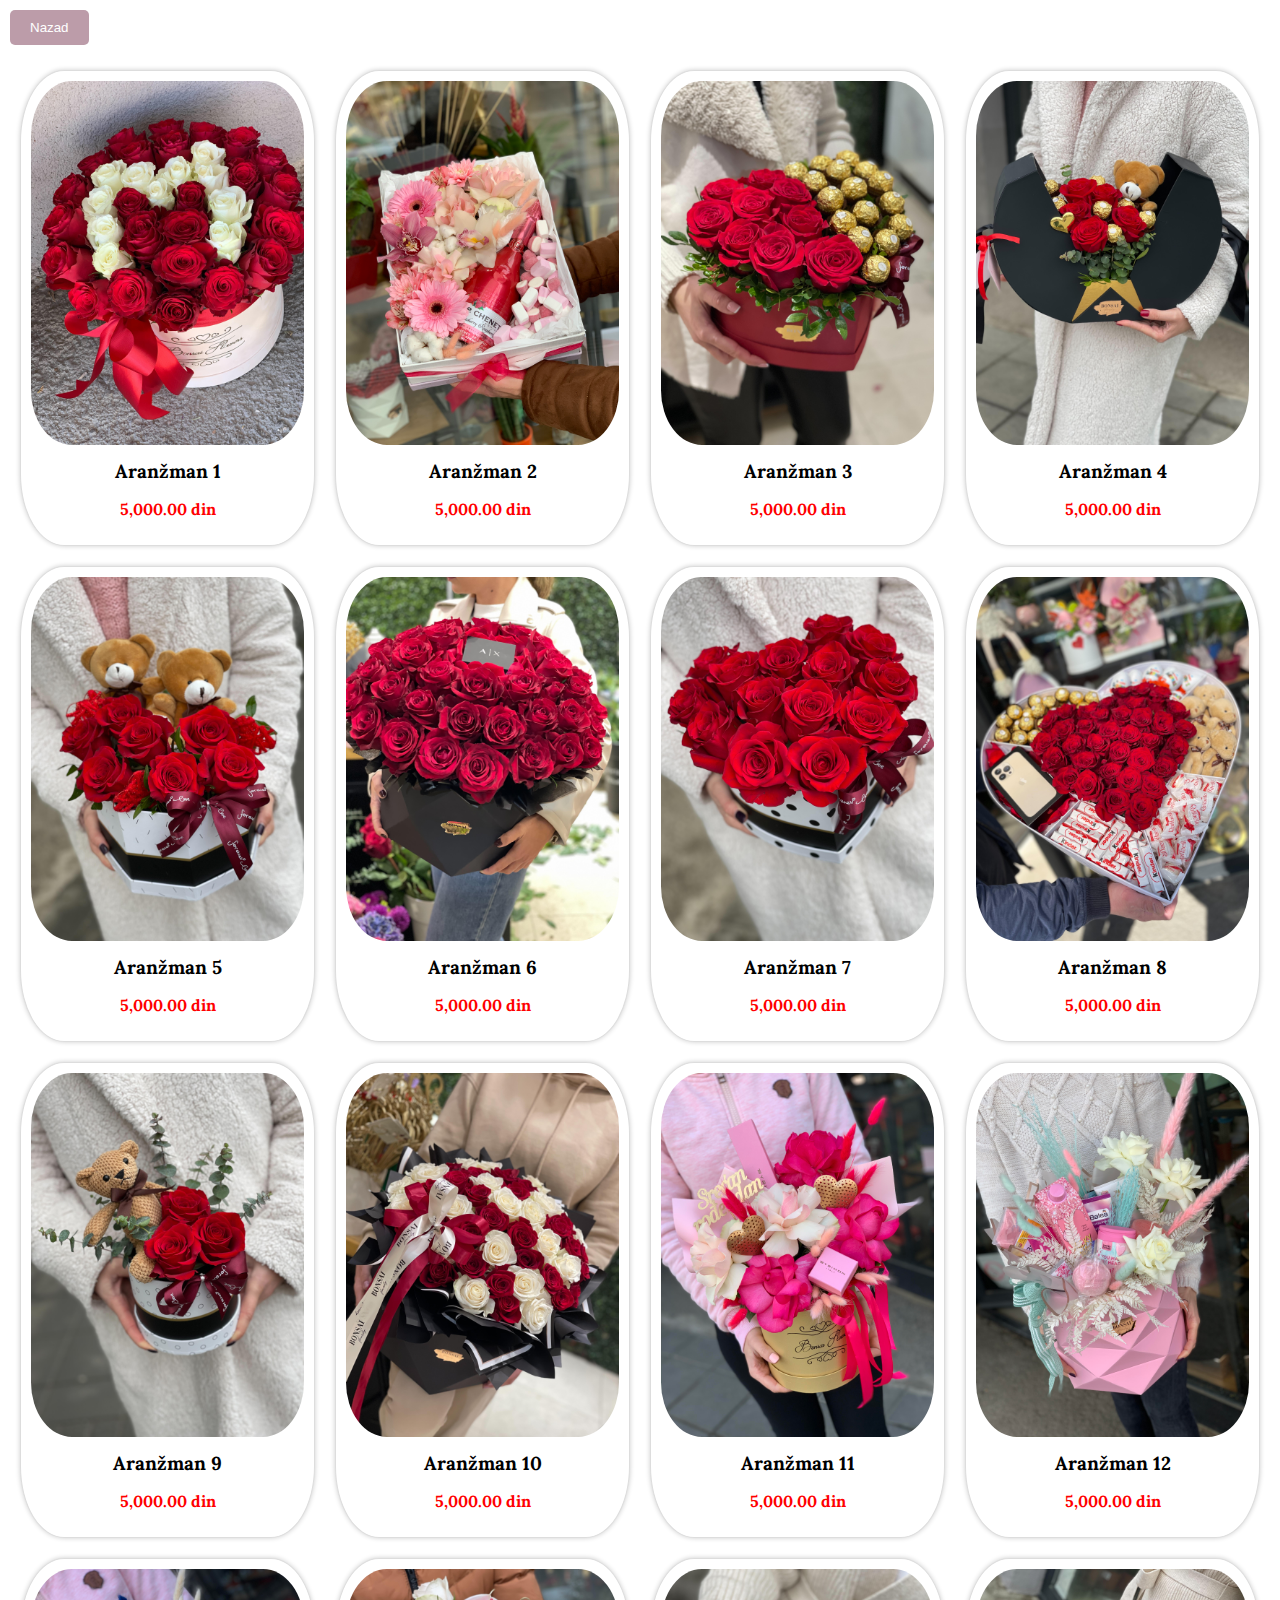
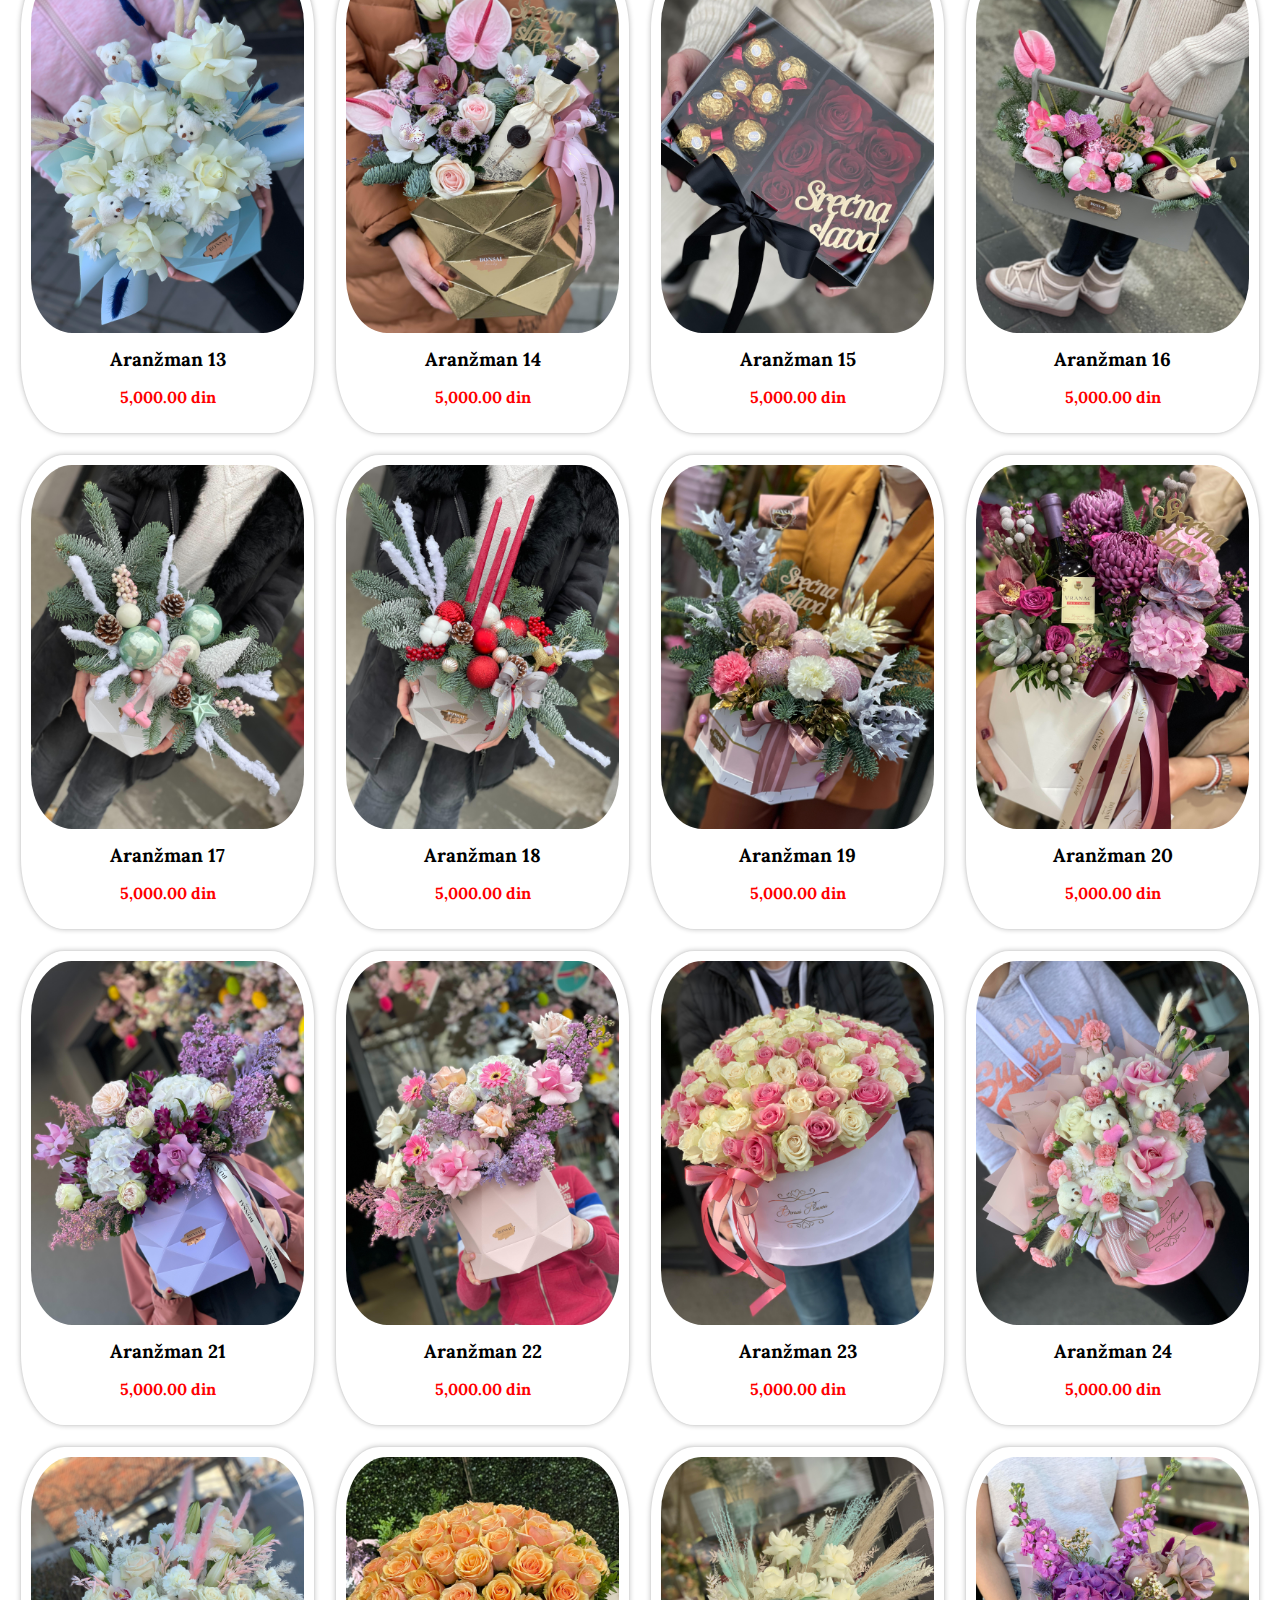
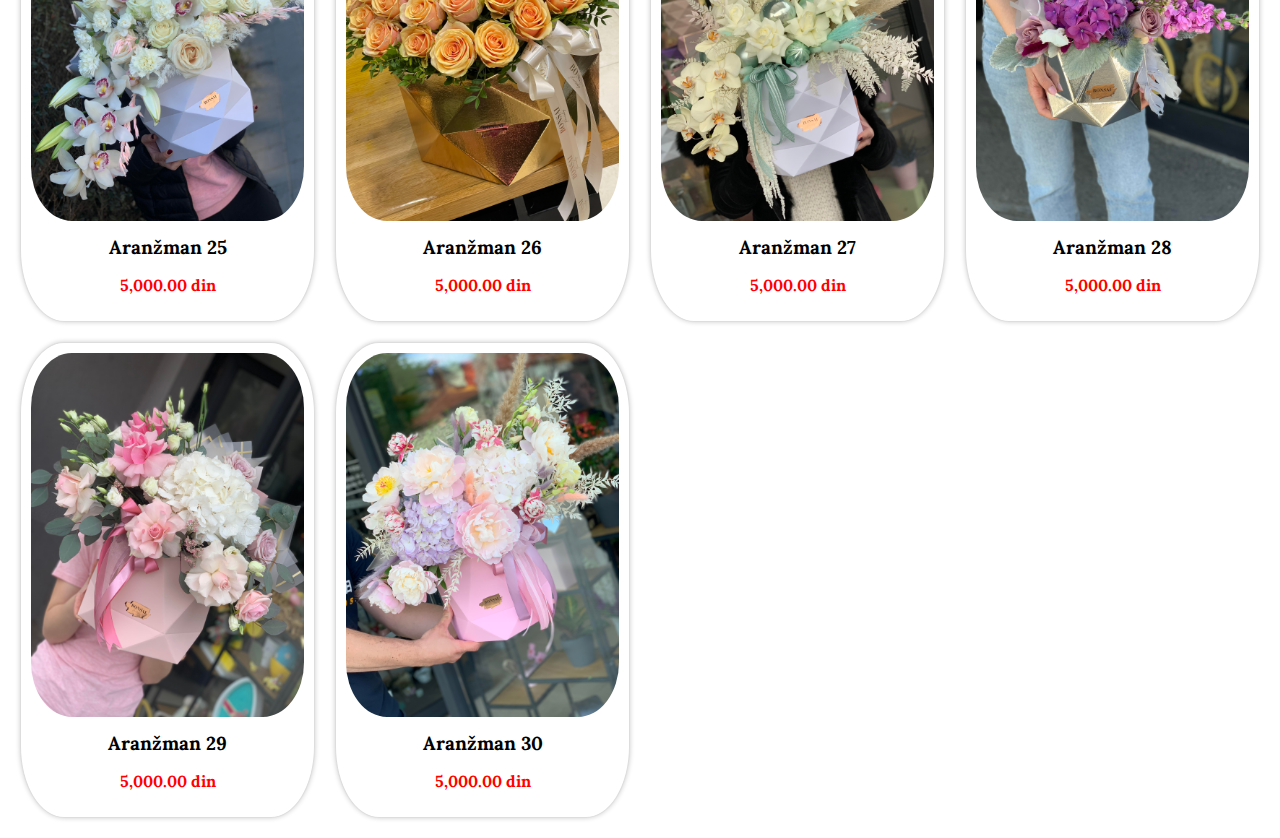
<file: Stranice/aranzmani.html>
<!DOCTYPE html>
<html lang="sr">

<head>
    <meta charset="utf-8" />
    <meta name="viewport" content="width=device-width, initial-scale=1.0">
    <link href="https://fonts.googleapis.com/css2?family=Lora:ital,wght@0,400;0,500;0,600;0,700;1,400;1,500;1,600&family=Roboto:ital,wght@0,300;0,500;0,700;0,900;1,100;1,300;1,400;1,500;1,700;1,900&display=swap" rel="stylesheet">
    <link rel="stylesheet" href="../css/style.css">
    <title>Bonsai</title>
    <link rel="icon" type="image/x-icon" href="../Slike/logo.png">
</head>

<body>
    <button onclick="history.back()" class="back-button">Nazad</button>
    <div class="product-gallery">
        <div class="product">
            <img src="../Slike/prilike/proizvod1.jpg" alt="Product 1">
            <h3>Aranžman 1</h3>
            <p>5,000.00 din</p>
        </div>
        <div class="product">
            <img src="../Slike/prilike/proizvod2.jpg" alt="Product 2">
            <h3>Aranžman 2</h3>
            <p>5,000.00 din</p>
        </div>
        <div class="product">
            <img src="../Slike/prilike/proizvod3.jpg" alt="Product 3">
            <h3>Aranžman 3</h3>
            <p>5,000.00 din</p>
        </div>
        <div class="product">
            <img src="../Slike/prilike/proizvod4.jpg" alt="Product 3">
            <h3>Aranžman 4</h3>
            <p>5,000.00 din</p>
        </div>
        <div class="product">
            <img src="../Slike/prilike/proizvod5.jpg" alt="Product 3">
            <h3>Aranžman 5</h3>
            <p>5,000.00 din</p>
        </div>
        <div class="product">
            <img src="../Slike/prilike/proizvod6.jpg" alt="Product 3">
            <h3>Aranžman 6</h3>
            <p>5,000.00 din</p>
        </div>
        <div class="product">
            <img src="../Slike/prilike/proizvod7.jpg" alt="Product 3">
            <h3>Aranžman 7</h3>
            <p>5,000.00 din</p>
        </div>
        <div class="product">
            <img src="../Slike/prilike/proizvod8.jpg" alt="Product 3">
            <h3>Aranžman 8</h3>
            <p>5,000.00 din</p>
        </div>
        <div class="product">
            <img src="../Slike/prilike/proizvod9.jpg" alt="Product 3">
            <h3>Aranžman 9</h3>
            <p>5,000.00 din</p>
        </div>
        <div class="product">
            <img src="../Slike/prilike/proizvod10.jpg" alt="Product 3">
            <h3>Aranžman 10</h3>
            <p>5,000.00 din</p>
        </div>
        <div class="product">
            <img src="../Slike/prilike/proizvod11.jpg" alt="Product 3">
            <h3>Aranžman 11</h3>
            <p>5,000.00 din</p>
        </div>
        <div class="product">
            <img src="../Slike/prilike/proizvod12.jpg" alt="Product 3">
            <h3>Aranžman 12</h3>
            <p>5,000.00 din</p>
        </div>
        <div class="product">
            <img src="../Slike/prilike/proizvod13.jpg" alt="Product 3">
            <h3>Aranžman 13</h3>
            <p>5,000.00 din</p>
        </div>
        <div class="product">
            <img src="../Slike/prilike/proizvod14.jpg" alt="Product 3">
            <h3>Aranžman 14</h3>
            <p>5,000.00 din</p>
        </div>
        <div class="product">
            <img src="../Slike/prilike/proizvod15.jpg" alt="Product 3">
            <h3>Aranžman 15</h3>
            <p>5,000.00 din</p>
        </div>
        <div class="product">
            <img src="../Slike/prilike/proizvod16.jpg" alt="Product 3">
            <h3>Aranžman 16</h3>
            <p>5,000.00 din</p>
        </div>
        <div class="product">
            <img src="../Slike/prilike/proizvod17.jpg" alt="Product 3">
            <h3>Aranžman 17</h3>
            <p>5,000.00 din</p>
        </div>
        <div class="product">
            <img src="../Slike/prilike/proizvod18.jpg" alt="Product 3">
            <h3>Aranžman 18</h3>
            <p>5,000.00 din</p>
        </div>
        <div class="product">
            <img src="../Slike/prilike/proizvod19.jpg" alt="Product 3">
            <h3>Aranžman 19</h3>
            <p>5,000.00 din</p>
        </div>
        <div class="product">
            <img src="../Slike/prilike/proizvod20.jpg" alt="Product 3">
            <h3>Aranžman 20</h3>
            <p>5,000.00 din</p>
        </div>
        <div class="product">
            <img src="../Slike/prilike/proizvod21.jpg" alt="Product 3">
            <h3>Aranžman 21</h3>
            <p>5,000.00 din</p>
        </div>
        <div class="product">
            <img src="../Slike/prilike/proizvod22.jpg" alt="Product 3">
            <h3>Aranžman 22</h3>
            <p>5,000.00 din</p>
        </div>
        <div class="product">
            <img src="../Slike/prilike/proizvod23.jpg" alt="Product 3">
            <h3>Aranžman 23</h3>
            <p>5,000.00 din</p>
        </div>
        <div class="product">
            <img src="../Slike/prilike/proizvod24.jpg" alt="Product 3">
            <h3>Aranžman 24</h3>
            <p>5,000.00 din</p>
        </div>
        <div class="product">
            <img src="../Slike/prilike/proizvod25.jpg" alt="Product 3">
            <h3>Aranžman 25</h3>
            <p>5,000.00 din</p>
        </div>
        <div class="product">
            <img src="../Slike/prilike/proizvod26.jpg" alt="Product 3">
            <h3>Aranžman 26</h3>
            <p>5,000.00 din</p>
        </div>
        <div class="product">
            <img src="../Slike/prilike/proizvod27.jpg" alt="Product 3">
            <h3>Aranžman 27</h3>
            <p>5,000.00 din</p>
        </div>
        <div class="product">
            <img src="../Slike/prilike/proizvod28.jpg" alt="Product 3">
            <h3>Aranžman 28</h3>
            <p>5,000.00 din</p>
        </div>
        <div class="product">
            <img src="../Slike/prilike/proizvod29.jpg" alt="Product 3">
            <h3>Aranžman 29</h3>
            <p>5,000.00 din</p>
        </div>
        <div class="product">
            <img src="../Slike/prilike/proizvod30.jpg" alt="Product 3">
            <h3>Aranžman 30</h3>
            <p>5,000.00 din</p>
        </div>
    </div>
    <script>
        window.onscroll = function() {
            var backButton = document.getElementById("backButton");
            if (document.body.scrollTop > 50 || document.documentElement.scrollTop > 50) {
                backButton.style.display = "none";
            } else {
                backButton.style.display = "block";
            }
        };
    </script>
</body>
</html>
</file>
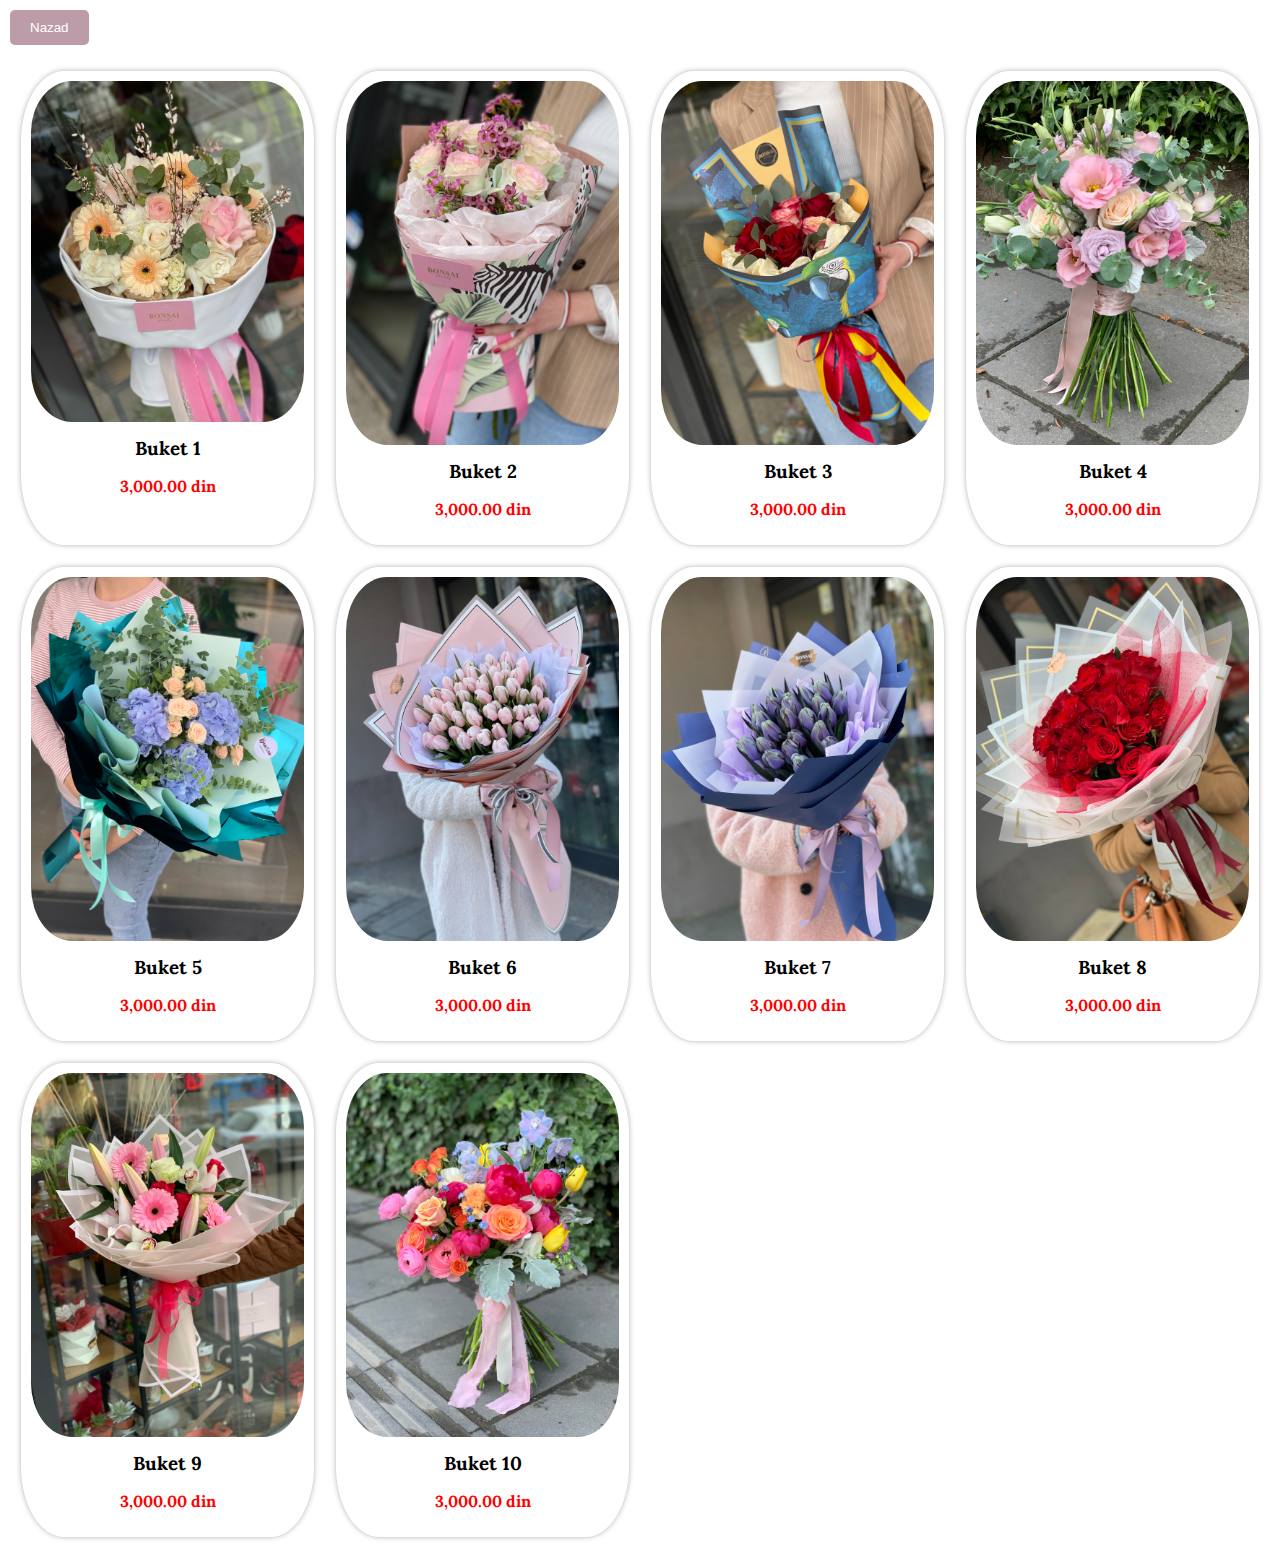
<file: Stranice/buketi.html>
<!DOCTYPE html>
<html lang="sr">

<head>
    <meta charset="utf-8" />
    <meta name="viewport" content="width=device-width, initial-scale=1.0">
    <link href="https://fonts.googleapis.com/css2?family=Lora:ital,wght@0,400;0,500;0,600;0,700;1,400;1,500;1,600&family=Roboto:ital,wght@0,300;0,500;0,700;0,900;1,100;1,300;1,400;1,500;1,700;1,900&display=swap" rel="stylesheet">
    <link rel="stylesheet" href="../css/style.css">
    <title>Bonsai</title>
    <link rel="icon" type="image/x-icon" href="../Slike/logo.png">
</head>

<body>
    <button id="backButton" onclick="history.back()" class="back-button">Nazad</button>
    <div class="product-gallery">
        <div class="product">
            <img src="../Slike/buketi/1.jpg" alt="Product 1">
            <h3>Buket 1</h3>
            <p>3,000.00 din</p>
        </div>
        <div class="product">
            <img src="../Slike/buketi/2.jpg" alt="Product 2">
            <h3>Buket 2</h3>
            <p>3,000.00 din</p>
        </div>
        <div class="product">
            <img src="../Slike/buketi/3.jpg" alt="Product 3">
            <h3>Buket 3</h3>
            <p>3,000.00 din</p>
        </div>
        <div class="product">
            <img src="../Slike/buketi/4.jpg" alt="Product 3">
            <h3>Buket 4</h3>
            <p>3,000.00 din</p>
        </div>
        <div class="product">
            <img src="../Slike/buketi/5.jpg" alt="Product 3">
            <h3>Buket 5</h3>
            <p>3,000.00 din</p>
        </div>
        <div class="product">
            <img src="../Slike/buketi/6.jpg" alt="Product 3">
            <h3>Buket 6</h3>
            <p>3,000.00 din</p>
        </div>
        <div class="product">
            <img src="../Slike/buketi/7.jpg" alt="Product 3">
            <h3>Buket 7</h3>
            <p>3,000.00 din</p>
        </div>
        <div class="product">
            <img src="../Slike/buketi/8.jpg" alt="Product 3">
            <h3>Buket 8</h3>
            <p>3,000.00 din</p>
        </div>
        <div class="product">
            <img src="../Slike/buketi/9.jpg" alt="Product 3">
            <h3>Buket 9</h3>
            <p>3,000.00 din</p>
        </div>
        <div class="product">
            <img src="../Slike/buketi/10.jpg" alt="Product 3">
            <h3>Buket 10</h3>
            <p>3,000.00 din</p>
        </div>
    </div>
    <script>
        window.onscroll = function() {
            var backButton = document.getElementById("backButton");
            if (window.scrollY > 100) { 
                backButton.style.display = "none";
            } else {
                backButton.style.display = "block";
            }
        };
    </script>
</body>
</html>
</file>
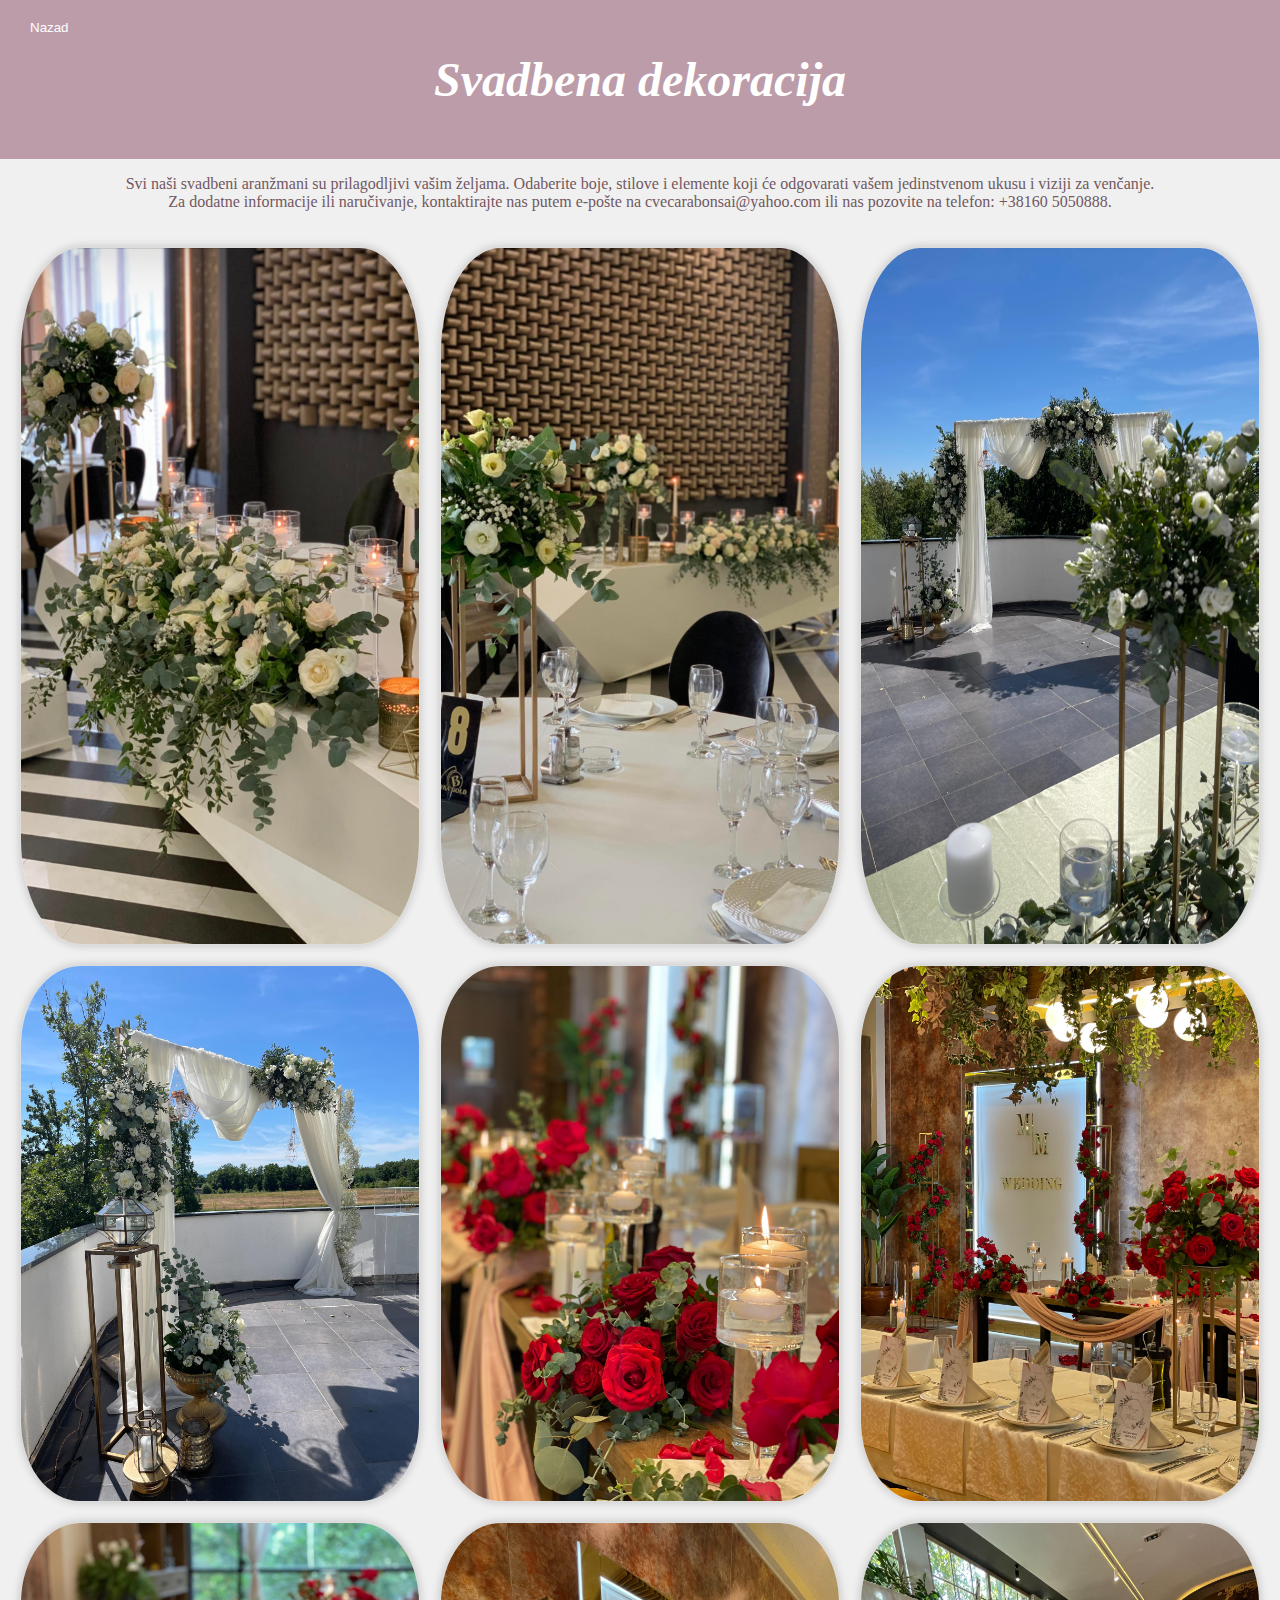
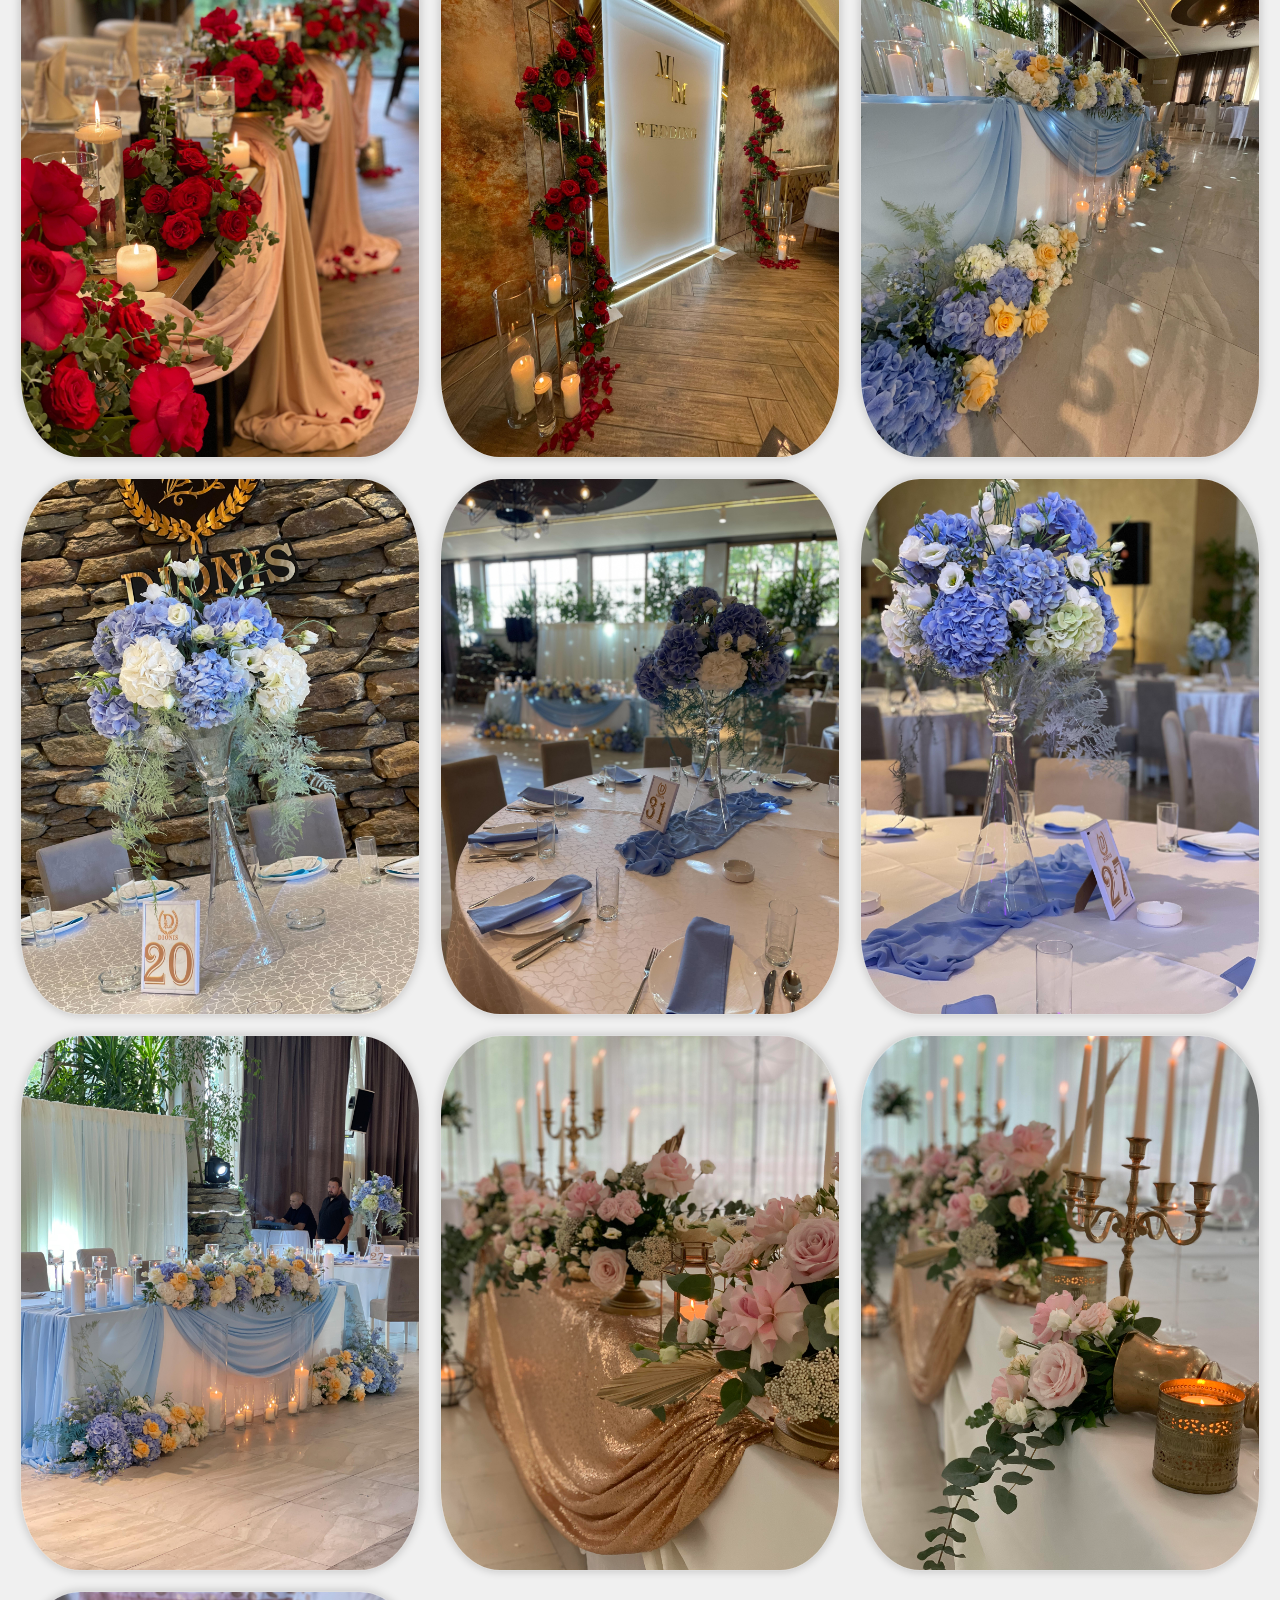
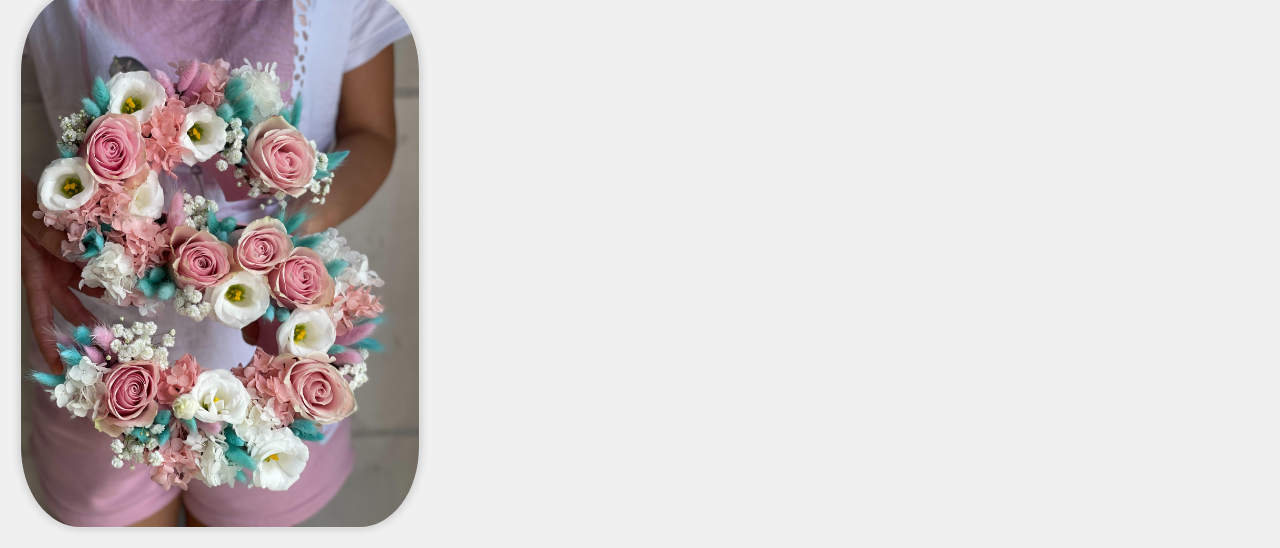
<file: Stranice/dekoracija.html>
<!DOCTYPE html>
<html lang="sr">

<head>
    <meta charset="utf-8" />
    <meta name="viewport" content="width=device-width, initial-scale=1.0">
    <link href="https://fonts.googleapis.com/css2?family=Lora:ital,wght@0,400;0,500;0,600;0,700;1,400;1,500;1,600&family=Roboto:ital,wght@0,300;0,500;0,700;0,900;1,100;1,300;1,400;1,500;1,700;1,900&display=swap" rel="stylesheet">
    <link rel="stylesheet" href="../css/dekoracija.css">
    <title>Bonsai</title>
    <link rel="icon" type="image/x-icon" href="../Slike/logo.png">
</head>
<body>
    <button id="backButton" onclick="history.back()" class="back-button">Nazad</button>
    <header>
        <h1>Svadbena dekoracija</h1>
    </header>
    <p>
        Svi naši svadbeni aranžmani su prilagodljivi vašim željama. Odaberite boje, stilove i elemente koji će odgovarati vašem jedinstvenom ukusu i viziji za venčanje.<br>
        Za dodatne informacije ili naručivanje, kontaktirajte nas putem e-pošte na cvecarabonsai@yahoo.com ili nas pozovite na telefon: +38160 5050888.
    </p>
    <div class="gallery">
        <div class="photo">
            <img src="../Slike/dekoracija/1.jpg" alt="Wedding Decoration 1">
        </div>
        <div class="photo">
            <img src="../Slike/dekoracija/2.jpg" alt="Wedding Decoration 2">
        </div>
        <div class="photo">
            <img src="../Slike/dekoracija/3.jpg" alt="Wedding Decoration 3">
        </div>
        <div class="photo">
            <img src="../Slike/dekoracija/4.jpg" alt="Wedding Decoration 3">
        </div>
        <div class="photo">
            <img src="../Slike/dekoracija/5.jpg" alt="Wedding Decoration 3">
        </div>
        <div class="photo">
            <img src="../Slike/dekoracija/6.jpg" alt="Wedding Decoration 3">
        </div>
        <div class="photo">
            <img src="../Slike/dekoracija/7.jpg" alt="Wedding Decoration 3">
        </div>
        <div class="photo">
            <img src="../Slike/dekoracija/8.jpg" alt="Wedding Decoration 3">
        </div>
        <div class="photo">
            <img src="../Slike/dekoracija/9.jpg" alt="Wedding Decoration 3">
        </div>
        <div class="photo">
            <img src="../Slike/dekoracija/10.jpg" alt="Wedding Decoration 3">
        </div>
        <div class="photo">
            <img src="../Slike/dekoracija/11.jpg" alt="Wedding Decoration 3">
        </div>
        <div class="photo">
            <img src="../Slike/dekoracija/12.jpg" alt="Wedding Decoration 3">
        </div>
        <div class="photo">
            <img src="../Slike/dekoracija/13.jpg" alt="Wedding Decoration 3">
        </div>
        <div class="photo">
            <img src="../Slike/dekoracija/14.jpg" alt="Wedding Decoration 3">
        </div>
        <div class="photo">
            <img src="../Slike/dekoracija/15.jpg" alt="Wedding Decoration 3">
        </div>
        <div class="photo">
            <img src="../Slike/dekoracija/16.jpg" alt="Wedding Decoration 3">
        </div>
    </div>
    <script>
        window.onscroll = function() {
            var backButton = document.getElementById("backButton");
            if (window.scrollY > 100) { 
                backButton.style.display = "none";
            } else {
                backButton.style.display = "block";
            }
        };
    </script>
</body>
</html>
</file>
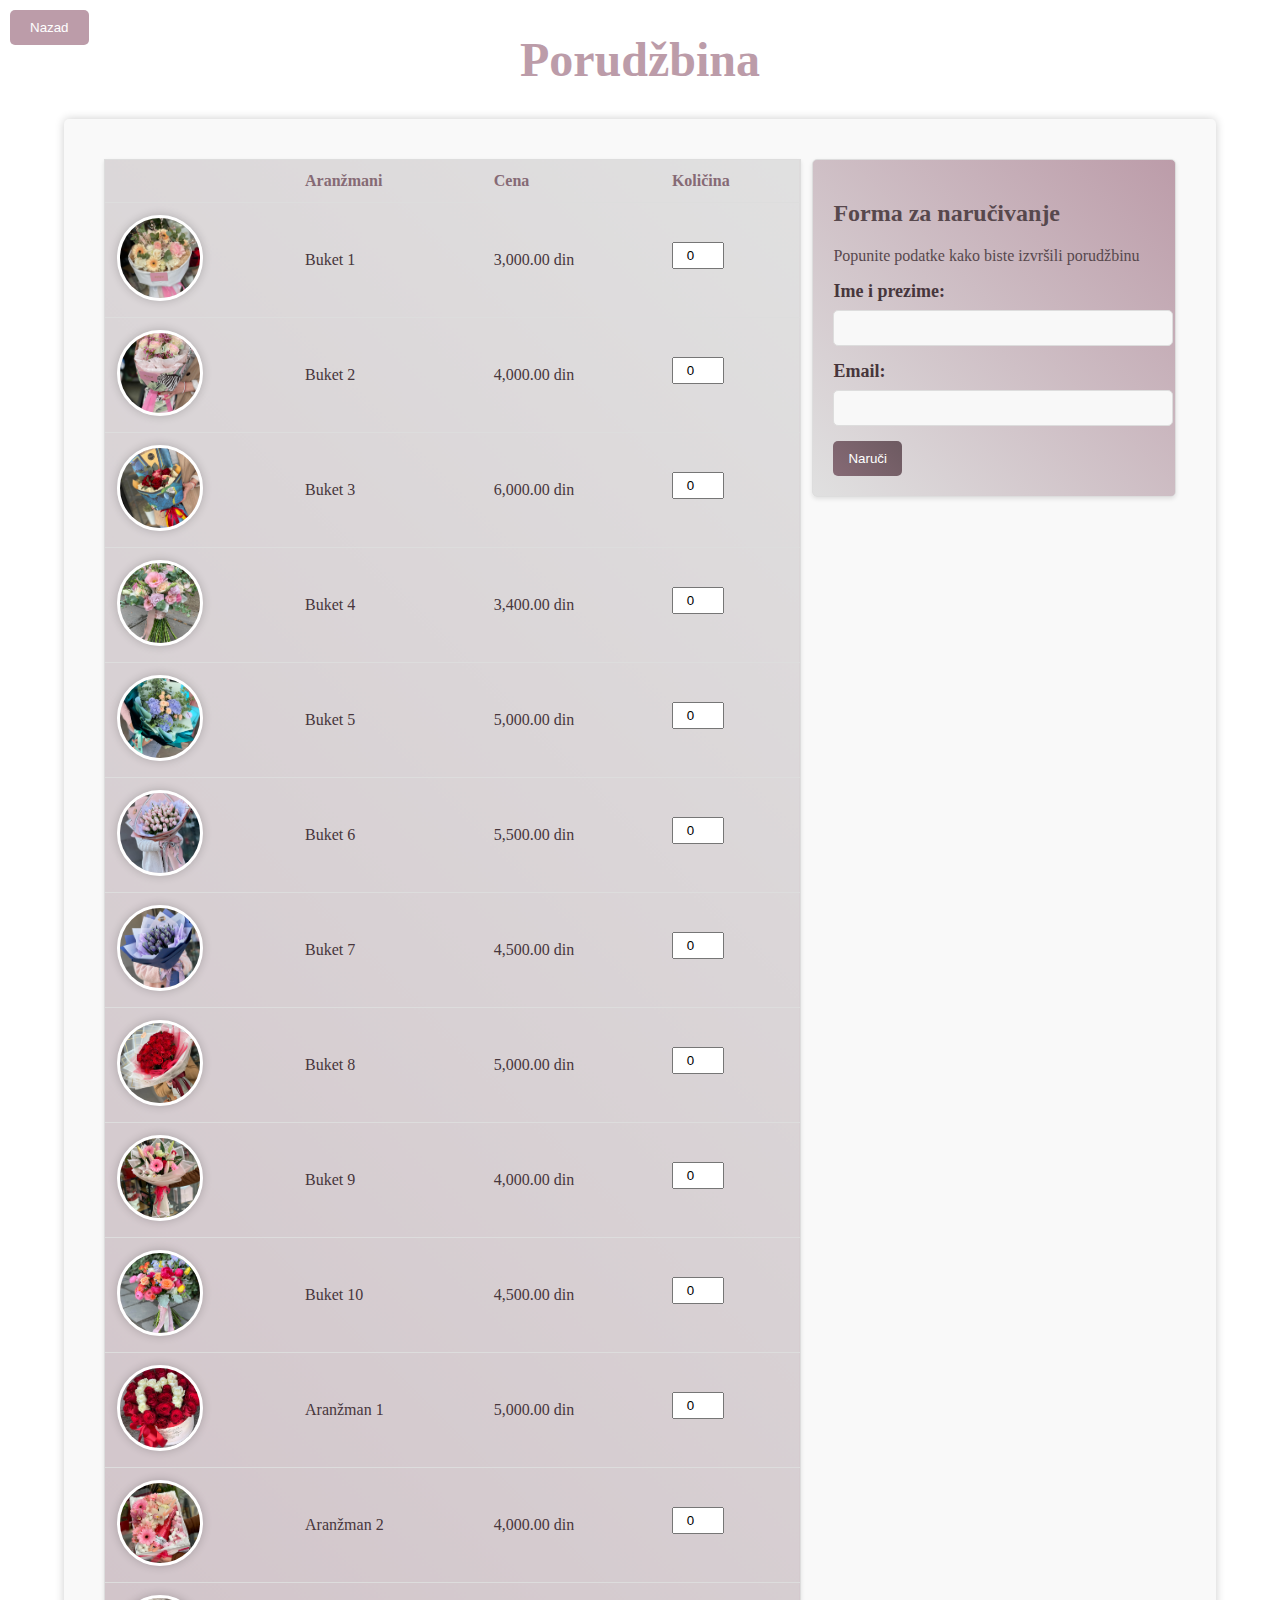
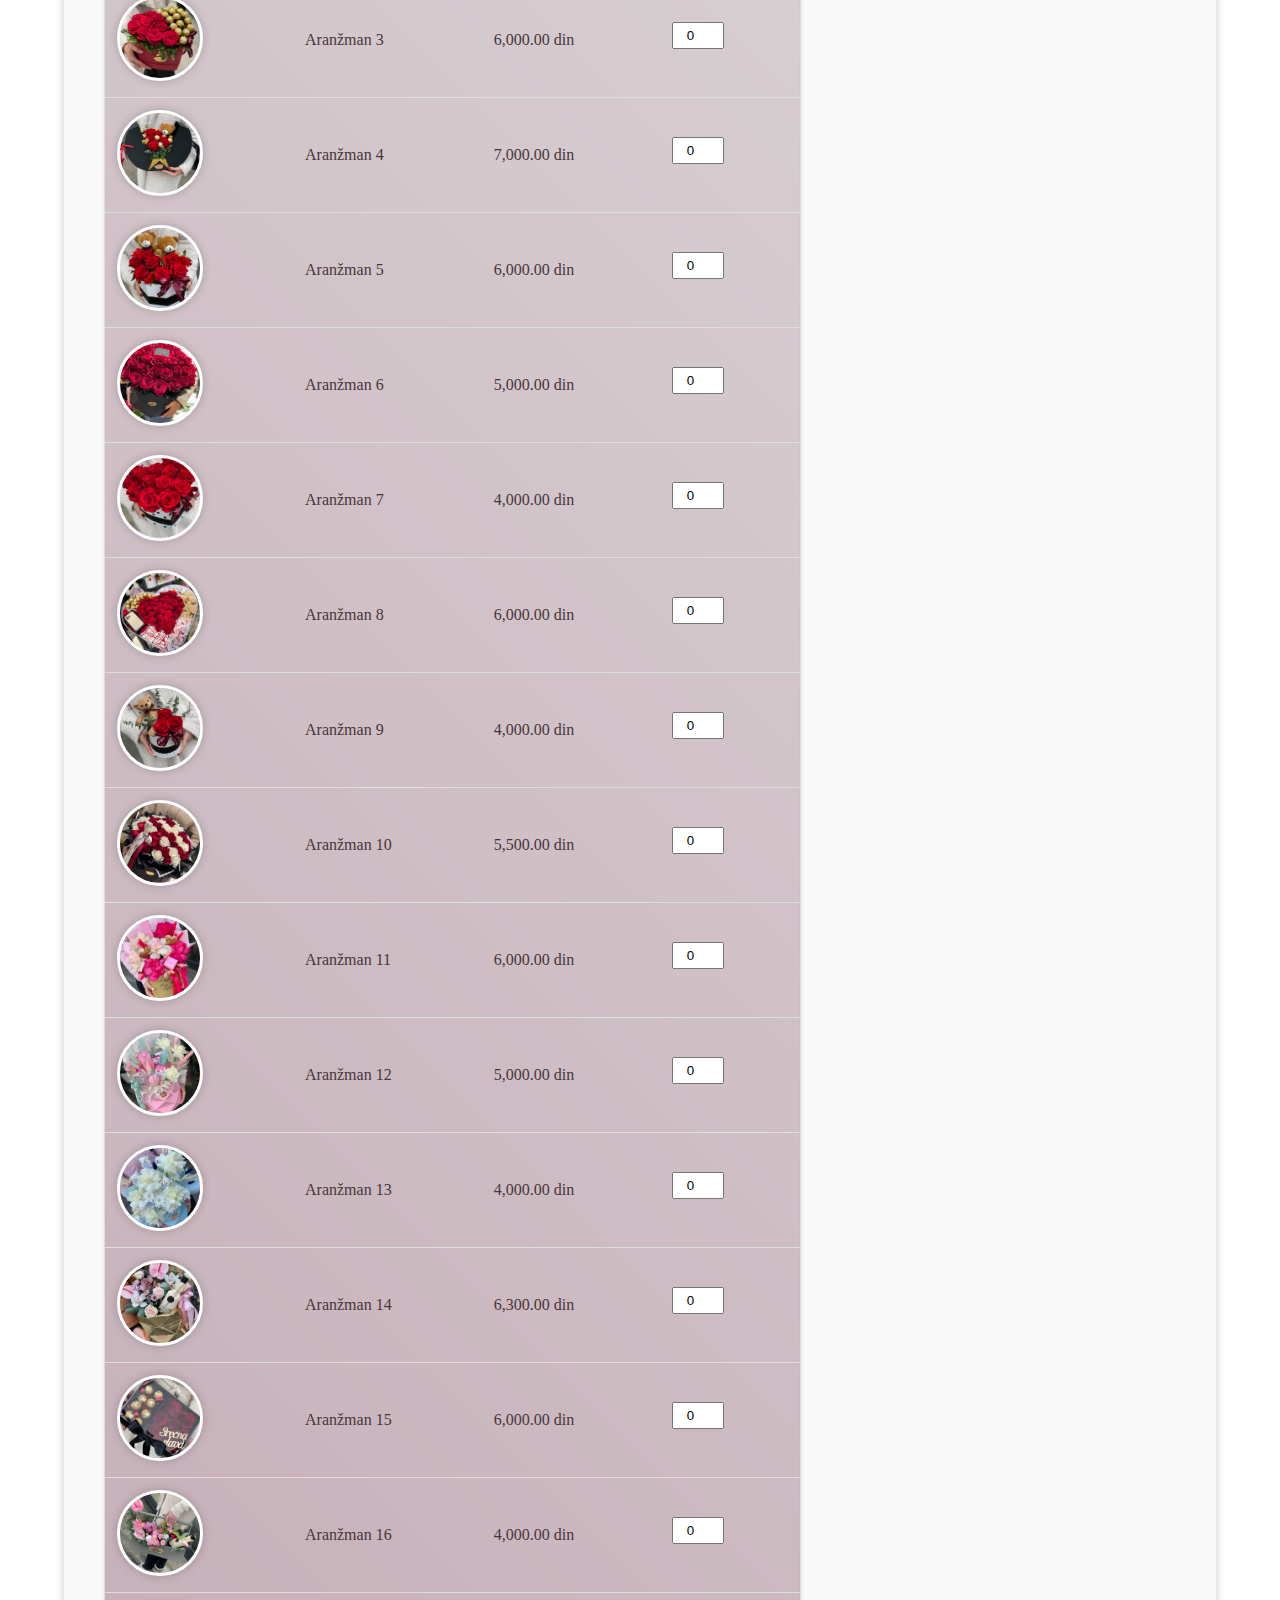
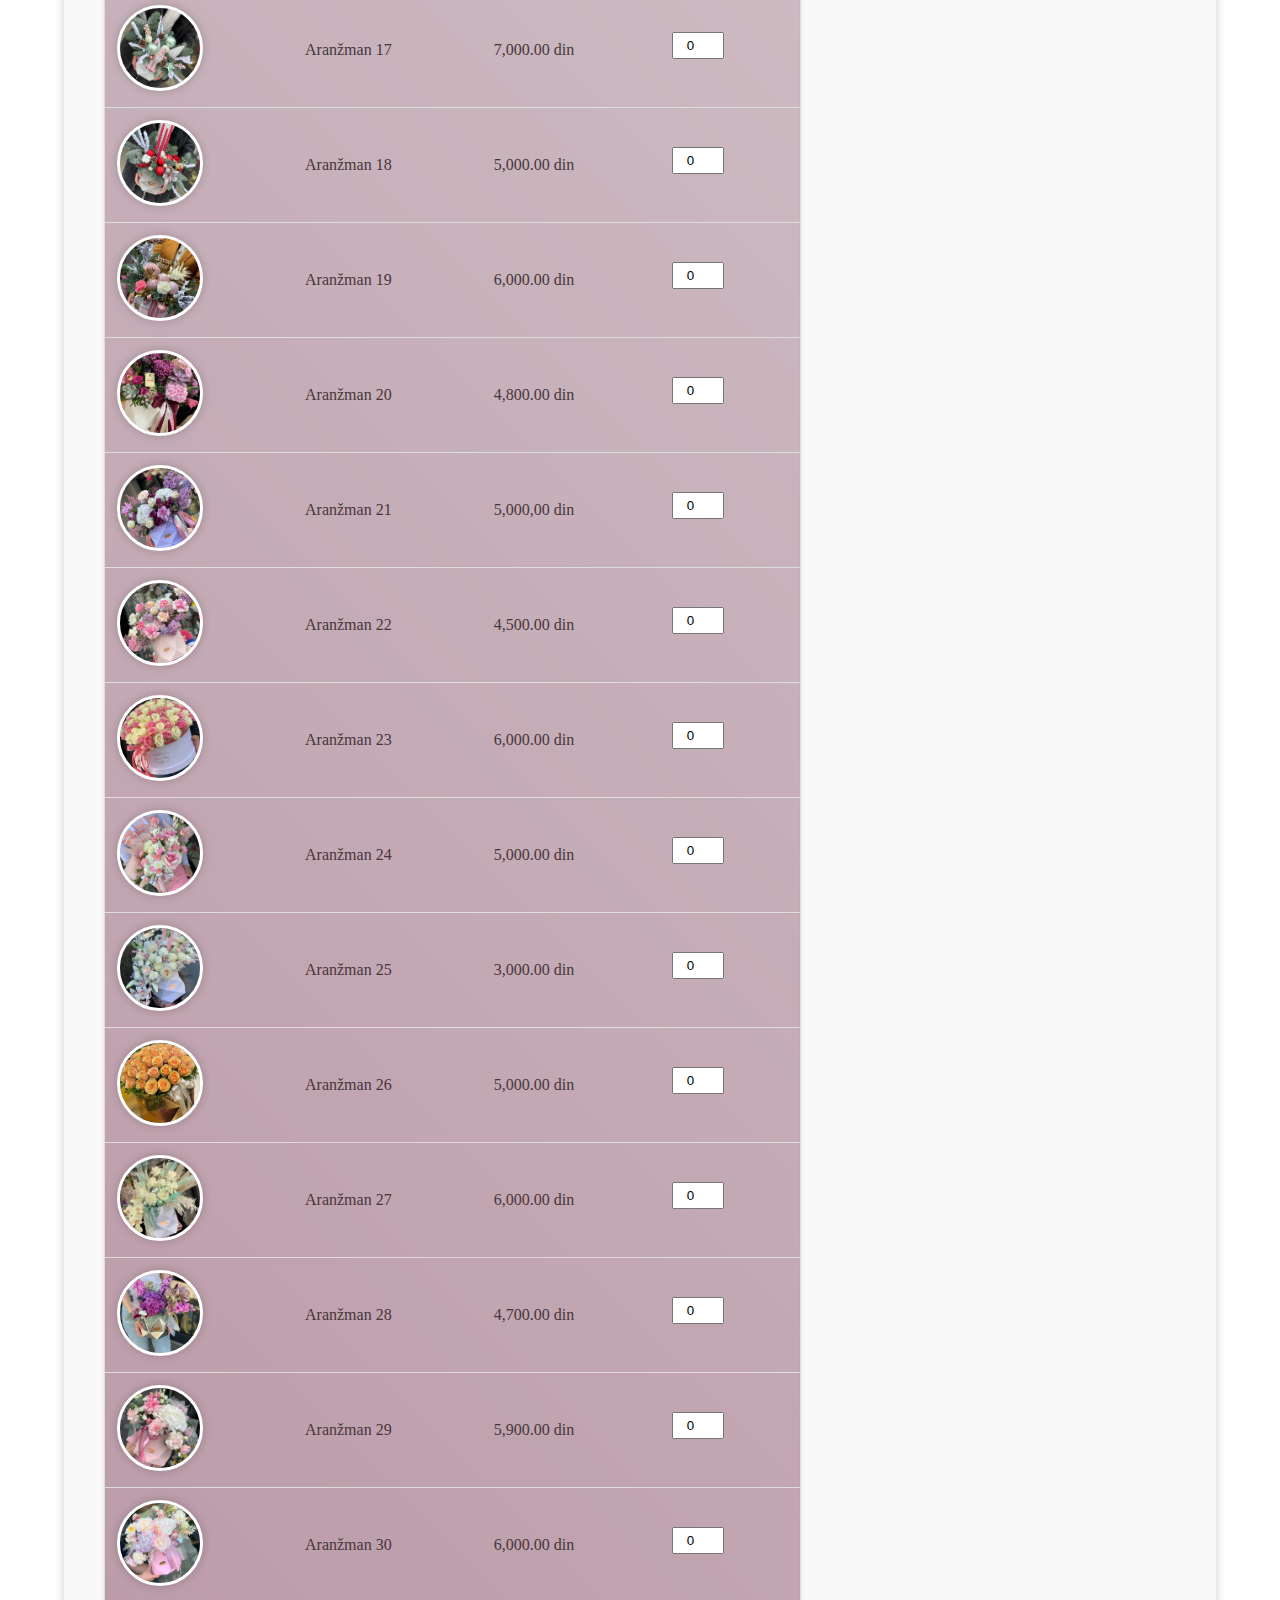
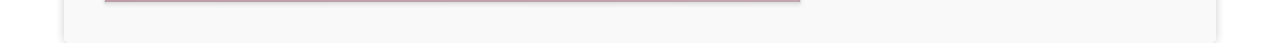
<file: Stranice/porudzbina.html>
<!DOCTYPE html>
<html lang="en">
  <head>
    <meta charset="UTF-8" />
    <meta name="viewport" content="width=device-width, initial-scale=1.0" />
    <link rel="stylesheet" href="../css/porudzbina.css" />
    <link rel="stylesheet" href="../css/style.css" />
    <title>Porudžbina</title>
  </head>
  <body>
    <div class="page-container">
      <button id="backButton" onclick="history.back()" class="back-button">
        Nazad
      </button>
      <h1>Porudžbina</h1>
      <form onsubmit="redirectToThankYouPage()">
        <!-- form action="mailto:r.andjela.design@gmail.com" method="post" -->
        <div class="container">
          <table>
            <thead>
              <tr>
                <th></th>
                <th>Aranžmani</th>
                <th>Cena</th>
                <th>Količina</th>
              </tr>
            </thead>
            <tbody>
              <tr>
                <td>
                  <img
                    class="product-image"
                    src="../Slike/buketi/1.jpg"
                    alt="Buket 1"
                  />
                </td>
                <td>Buket 1</td>
                <td>3,000.00 din</td>
                <td>
                  <input type="number" name="quantity" value="0" min="0" />
                </td>
              </tr>
              <tr>
                <td>
                  <img
                    class="product-image"
                    src="../Slike/buketi/2.jpg"
                    alt="Buket 2"
                  />
                </td>
                <td>Buket 2</td>
                <td>4,000.00 din</td>
                <td>
                  <input type="number" name="quantity" value="0" min="0" />
                </td>
              </tr>
              <tr>
                <td>
                  <img
                    class="product-image"
                    src="../Slike/buketi/3.jpg"
                    alt="Buket 3"
                  />
                </td>
                <td>Buket 3</td>
                <td>6,000.00 din</td>
                <td>
                  <input type="number" name="quantity" value="0" min="0" />
                </td>
              </tr>
              <tr>
                <td>
                  <img
                    class="product-image"
                    src="../Slike/buketi/4.jpg"
                    alt="Buket 4"
                  />
                </td>
                <td>Buket 4</td>
                <td>3,400.00 din</td>
                <td>
                  <input type="number" name="quantity" value="0" min="0" />
                </td>
              </tr>
              <tr>
                <td>
                  <img
                    class="product-image"
                    src="../Slike/buketi/5.jpg"
                    alt="Buket 5"
                  />
                </td>
                <td>Buket 5</td>
                <td>5,000.00 din</td>
                <td>
                  <input type="number" name="quantity" value="0" min="0" />
                </td>
              </tr>
              <tr>
                <td>
                  <img
                    class="product-image"
                    src="../Slike/buketi/6.jpg"
                    alt="Buket 6"
                  />
                </td>
                <td>Buket 6</td>
                <td>5,500.00 din</td>
                <td>
                  <input type="number" name="quantity" value="0" min="0" />
                </td>
              </tr>
              <tr>
                <td>
                  <img
                    class="product-image"
                    src="../Slike/buketi/7.jpg"
                    alt="Buket 7"
                  />
                </td>
                <td>Buket 7</td>
                <td>4,500.00 din</td>
                <td>
                  <input type="number" name="quantity" value="0" min="0" />
                </td>
              </tr>
              <tr>
                <td>
                  <img
                    class="product-image"
                    src="../Slike/buketi/8.jpg"
                    alt="Buket 8"
                  />
                </td>
                <td>Buket 8</td>
                <td>5,000.00 din</td>
                <td>
                  <input type="number" name="quantity" value="0" min="0" />
                </td>
              </tr>
              <tr>
                <td>
                  <img
                    class="product-image"
                    src="../Slike/buketi/9.jpg"
                    alt="Buket 9"
                  />
                </td>
                <td>Buket 9</td>
                <td>4,000.00 din</td>
                <td>
                  <input type="number" name="quantity" value="0" min="0" />
                </td>
              </tr>
              <tr>
                <td>
                  <img
                    class="product-image"
                    src="../Slike/buketi/10.jpg"
                    alt="Buket 10"
                  />
                </td>
                <td>Buket 10</td>
                <td>4,500.00 din</td>
                <td>
                  <input type="number" name="quantity" value="0" min="0" />
                </td>
              </tr>
              <tr>
                <td>
                  <img
                    class="product-image"
                    src="../Slike/prilike/proizvod1.jpg"
                    alt="Aranžman 1"
                  />
                </td>
                <td>Aranžman 1</td>
                <td>5,000.00 din</td>
                <td>
                  <input type="number" name="quantity" value="0" min="0" />
                </td>
              </tr>
              <tr>
                <td>
                  <img
                    class="product-image"
                    src="../Slike/prilike/proizvod2.jpg"
                    alt="Aranžman 2"
                  />
                </td>
                <td>Aranžman 2</td>
                <td>4,000.00 din</td>
                <td>
                  <input type="number" name="quantity" value="0" min="0" />
                </td>
              </tr>
              <tr>
                <td>
                  <img
                    class="product-image"
                    src="../Slike/prilike/proizvod3.jpg"
                    alt="Aranžman 3"
                  />
                </td>
                <td>Aranžman 3</td>
                <td>6,000.00 din</td>
                <td>
                  <input type="number" name="quantity" value="0" min="0" />
                </td>
              </tr>
              <tr>
                <td>
                  <img
                    class="product-image"
                    src="../Slike/prilike/proizvod4.jpg"
                    alt="Aranžman 4"
                  />
                </td>
                <td>Aranžman 4</td>
                <td>7,000.00 din</td>
                <td>
                  <input type="number" name="quantity" value="0" min="0" />
                </td>
              </tr>
              <tr>
                <td>
                  <img
                    class="product-image"
                    src="../Slike/prilike/proizvod5.jpg"
                    alt="Aranžman 5"
                  />
                </td>
                <td>Aranžman 5</td>
                <td>6,000.00 din</td>
                <td>
                  <input type="number" name="quantity" value="0" min="0" />
                </td>
              </tr>
              <tr>
                <td>
                  <img
                    class="product-image"
                    src="../Slike/prilike/proizvod6.jpg"
                    alt="Aranžman 6"
                  />
                </td>
                <td>Aranžman 6</td>
                <td>5,000.00 din</td>
                <td>
                  <input type="number" name="quantity" value="0" min="0" />
                </td>
              </tr>
              <tr>
                <td>
                  <img
                    class="product-image"
                    src="../Slike/prilike/proizvod7.jpg"
                    alt="Aranžman 7"
                  />
                </td>
                <td>Aranžman 7</td>
                <td>4,000.00 din</td>
                <td>
                  <input type="number" name="quantity" value="0" min="0" />
                </td>
              </tr>
              <tr>
                <td>
                  <img
                    class="product-image"
                    src="../Slike/prilike/proizvod8.jpg"
                    alt="Aranžman 8"
                  />
                </td>
                <td>Aranžman 8</td>
                <td>6,000.00 din</td>
                <td>
                  <input type="number" name="quantity" value="0" min="0" />
                </td>
              </tr>
              <tr>
                <td>
                  <img
                    class="product-image"
                    src="../Slike/prilike/proizvod9.jpg"
                    alt="Aranžman 9"
                  />
                </td>
                <td>Aranžman 9</td>
                <td>4,000.00 din</td>
                <td>
                  <input type="number" name="quantity" value="0" min="0" />
                </td>
              </tr>
              <tr>
                <td>
                  <img
                    class="product-image"
                    src="../Slike/prilike/proizvod10.jpg"
                    alt="Aranžman 10"
                  />
                </td>
                <td>Aranžman 10</td>
                <td>5,500.00 din</td>
                <td>
                  <input type="number" name="quantity" value="0" min="0" />
                </td>
              </tr>
              <tr>
                <td>
                  <img
                    class="product-image"
                    src="../Slike/prilike/proizvod11.jpg"
                    alt="Aranžman 11"
                  />
                </td>
                <td>Aranžman 11</td>
                <td>6,000.00 din</td>
                <td>
                  <input type="number" name="quantity" value="0" min="0" />
                </td>
              </tr>
              <tr>
                <td>
                  <img
                    class="product-image"
                    src="../Slike/prilike/proizvod12.jpg"
                    alt="Aranžman 12"
                  />
                </td>
                <td>Aranžman 12</td>
                <td>5,000.00 din</td>
                <td>
                  <input type="number" name="quantity" value="0" min="0" />
                </td>
              </tr>
              <tr>
                <td>
                  <img
                    class="product-image"
                    src="../Slike/prilike/proizvod13.jpg"
                    alt="Aranžman 13"
                  />
                </td>
                <td>Aranžman 13</td>
                <td>4,000.00 din</td>
                <td>
                  <input type="number" name="quantity" value="0" min="0" />
                </td>
              </tr>
              <tr>
                <td>
                  <img
                    class="product-image"
                    src="../Slike/prilike/proizvod14.jpg"
                    alt="Aranžman 14"
                  />
                </td>
                <td>Aranžman 14</td>
                <td>6,300.00 din</td>
                <td>
                  <input type="number" name="quantity" value="0" min="0" />
                </td>
              </tr>
              <tr>
                <td>
                  <img
                    class="product-image"
                    src="../Slike/prilike/proizvod15.jpg"
                    alt="Aranžman 15"
                  />
                </td>
                <td>Aranžman 15</td>
                <td>6,000.00 din</td>
                <td>
                  <input type="number" name="quantity" value="0" min="0" />
                </td>
              </tr>
              <tr>
                <td>
                  <img
                    class="product-image"
                    src="../Slike/prilike/proizvod16.jpg"
                    alt="Aranžman 16"
                  />
                </td>
                <td>Aranžman 16</td>
                <td>4,000.00 din</td>
                <td>
                  <input type="number" name="quantity" value="0" min="0" />
                </td>
              </tr>
              <tr>
                <td>
                  <img
                    class="product-image"
                    src="../Slike/prilike/proizvod17.jpg"
                    alt="Aranžman 17"
                  />
                </td>
                <td>Aranžman 17</td>
                <td>7,000.00 din</td>
                <td>
                  <input type="number" name="quantity" value="0" min="0" />
                </td>
              </tr>
              <tr>
                <td>
                  <img
                    class="product-image"
                    src="../Slike/prilike/proizvod18.jpg"
                    alt="Aranžman 18"
                  />
                </td>
                <td>Aranžman 18</td>
                <td>5,000.00 din</td>
                <td>
                  <input type="number" name="quantity" value="0" min="0" />
                </td>
              </tr>
              <tr>
                <td>
                  <img
                    class="product-image"
                    src="../Slike/prilike/proizvod19.jpg"
                    alt="Aranžman 19"
                  />
                </td>
                <td>Aranžman 19</td>
                <td>6,000.00 din</td>
                <td>
                  <input type="number" name="quantity" value="0" min="0" />
                </td>
              </tr>
              <tr>
                <td>
                  <img
                    class="product-image"
                    src="../Slike/prilike/proizvod20.jpg"
                    alt="Aranžman 20"
                  />
                </td>
                <td>Aranžman 20</td>
                <td>4,800.00 din</td>
                <td>
                  <input type="number" name="quantity" value="0" min="0" />
                </td>
              </tr>
              <tr>
                <td>
                  <img
                    class="product-image"
                    src="../Slike/prilike/proizvod21.jpg"
                    alt="Aranžman 21"
                  />
                </td>
                <td>Aranžman 21</td>
                <td>5,000,00 din</td>
                <td>
                  <input type="number" name="quantity" value="0" min="0" />
                </td>
              </tr>
              <tr>
                <td>
                  <img
                    class="product-image"
                    src="../Slike/prilike/proizvod22.jpg"
                    alt="Aranžman 22"
                  />
                </td>
                <td>Aranžman 22</td>
                <td>4,500.00 din</td>
                <td>
                  <input type="number" name="quantity" value="0" min="0" />
                </td>
              </tr>
              <tr>
                <td>
                  <img
                    class="product-image"
                    src="../Slike/prilike/proizvod23.jpg"
                    alt="Aranžman 23"
                  />
                </td>
                <td>Aranžman 23</td>
                <td>6,000.00 din</td>
                <td>
                  <input type="number" name="quantity" value="0" min="0" />
                </td>
              </tr>
              <tr>
                <td>
                  <img
                    class="product-image"
                    src="../Slike/prilike/proizvod24.jpg"
                    alt="Aranžman 24"
                  />
                </td>
                <td>Aranžman 24</td>
                <td>5,000.00 din</td>
                <td>
                  <input type="number" name="quantity" value="0" min="0" />
                </td>
              </tr>
              <tr>
                <td>
                  <img
                    class="product-image"
                    src="../Slike/prilike/proizvod25.jpg"
                    alt="Aranžman 25"
                  />
                </td>
                <td>Aranžman 25</td>
                <td>3,000.00 din</td>
                <td>
                  <input type="number" name="quantity" value="0" min="0" />
                </td>
              </tr>
              <tr>
                <td>
                  <img
                    class="product-image"
                    src="../Slike/prilike/proizvod26.jpg"
                    alt="Aranžman 26"
                  />
                </td>
                <td>Aranžman 26</td>
                <td>5,000.00 din</td>
                <td>
                  <input type="number" name="quantity" value="0" min="0" />
                </td>
              </tr>
              <tr>
                <td>
                  <img
                    class="product-image"
                    src="../Slike/prilike/proizvod27.jpg"
                    alt="Aranžman 27"
                  />
                </td>
                <td>Aranžman 27</td>
                <td>6,000.00 din</td>
                <td>
                  <input type="number" name="quantity" value="0" min="0" />
                </td>
              </tr>
              <tr>
                <td>
                  <img
                    class="product-image"
                    src="../Slike/prilike/proizvod28.jpg"
                    alt="Aranžman 28"
                  />
                </td>
                <td>Aranžman 28</td>
                <td>4,700.00 din</td>
                <td>
                  <input type="number" name="quantity" value="0" min="0" />
                </td>
              </tr>
              <tr>
                <td>
                  <img
                    class="product-image"
                    src="../Slike/prilike/proizvod29.jpg"
                    alt="Aranžman 29"
                  />
                </td>
                <td>Aranžman 29</td>
                <td>5,900.00 din</td>
                <td>
                  <input type="number" name="quantity" value="0" min="0" />
                </td>
              </tr>
              <tr>
                <td>
                  <img
                    class="product-image"
                    src="../Slike/prilike/proizvod30.jpg"
                    alt="Aranžman 30"
                  />
                </td>
                <td>Aranžman 30</td>
                <td>6,000.00 din</td>
                <td>
                  <input type="number" name="quantity" value="0" min="0" />
                </td>
              </tr>
            </tbody>
          </table>
          <div id="sticky-order-form" class="order-form">
            <h2>Forma za naručivanje</h2>
            <p>Popunite podatke kako biste izvršili porudžbinu</p>
            <label for="name">Ime i prezime:</label>
            <input type="text" id="name" name="name" required />

            <label for="email">Email:</label>
            <input type="email" id="email" name="email" required />

            <button type="submit">Naruči</button>
          </div>
        </div>
      </form>
    </div>
  </body>
  <script>
    function redirectToThankYouPage() {
      event.preventDefault();
      setTimeout(function () {
        window.location.href = "thank_you.html";
      }, 100);
    }
  </script>
  <script>
    window.onscroll = function () {
      var backButton = document.getElementById("backButton");
      if (window.scrollY > 100) {
        backButton.style.display = "none";
      } else {
        backButton.style.display = "block";
      }
    };
  </script>
</html>
</file>
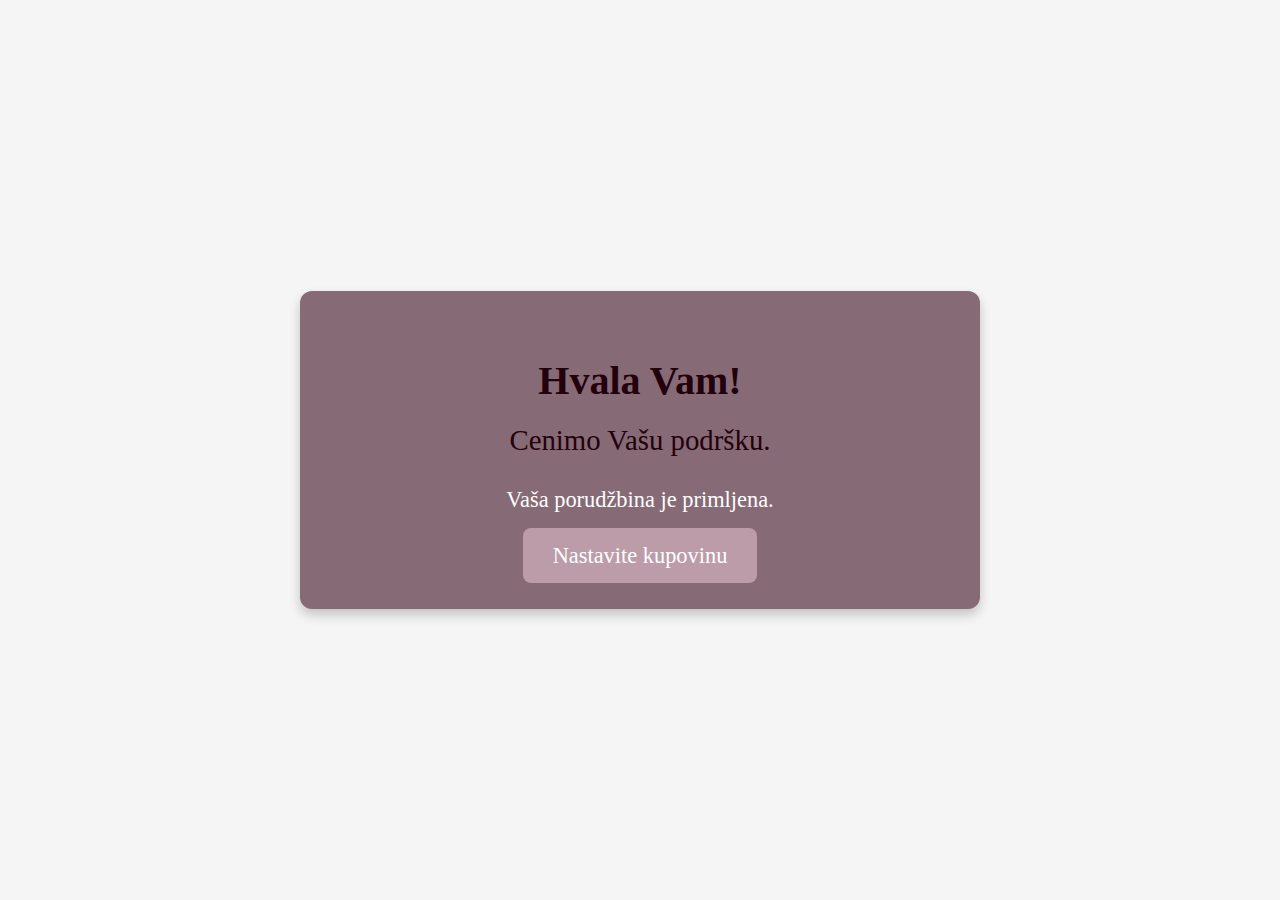
<file: Stranice/thank_you.html>
<!DOCTYPE html>
<html lang="sr">
<head>
    <meta charset="UTF-8">
    <meta name="viewport" content="width=device-width, initial-scale=1.0">
    <title>Hvala Vam-Cvećara Bonsai</title>
    <link rel="stylesheet" type="text/css" href="../css/thank_you.css">
</head>
<body>
    <div class="thank-you-container">
        <h1>Hvala Vam!</h1>
        <div class="thank-you-message">Cenimo Vašu podršku.</div>
        <p>Vaša porudžbina je primljena.</p>
        <div class="button-container">
            <a href="porudzbina.html" class="continue-shopping-button">Nastavite kupovinu</a>
        </div>
    </div>
</body>
</html>
</file>
<file: css/style.css>
body {
  margin: 0;
  padding: 0;
  font-family: "Lora", serif;
  overflow-x: hidden;
}

html {
  scroll-behavior: smooth;
  width: 100%;
  height: 100%;
  margin: 0px;
  padding: 0px;
  font-family: "Lora", serif;
  overflow-x: hidden;
}

.page-container {
  max-width: 90%;
  margin: auto;
  padding: 0 20px;
}

@media screen and (min-width: 1921px) {
  .page-container {
    max-width: 1920px;
  }
}

#naslovna {
  width: 100%;
  height: 40vh;
  background-image: url("../Slike/naslovna.jpg");
  background-size: cover;
  z-index: -1;
}

#navbar {
  background: rgba(35, 1, 12, 0.7);
  padding: 10px 20px;
  position: fixed;
  width: 100%;
  top: 0;
  z-index: 100;
  display: flex;
  justify-content: space-between;
  align-items: center;
  font-family: "Lora", serif;
}

#logo img {
  margin-top: 8%;
  height: 5vh;
}

#navlinks {
  list-style-type: none;
  display: flex;
  align-items: center;
  margin-left: auto;
}

#navlinks li {
  margin-right: 6vw;
}

#navlinks a {
  text-decoration: none;
  color: white;
  font-size: 1em;
  transition: color 0.3s;
}

#navlinks a:hover {
  color: #bc9ca9;
  box-shadow: 0 0 5px rgba(0, 0, 0, 0.5);
}

#navlinks a:active {
  color: #45343b;
}

.line {
  width: 25px;
  height: 2px;
  background-color: white;
  margin: 2px 0;
}

#hamburger {
  display: none;
  cursor: pointer;
  order: 3;
}

.hide {
  display: none;
}
#mobile-menu {
  display: none;
  background-color: #45343b;
  position: absolute;
  top: 100%;
  right: 0;
  width: 200px;
  padding: 0;
  margin: 0;
  transition: max-height 0.3s ease-in-out;
}

#mobile-menu.active {
  max-height: 500px;
  transition: max-height 0.3s ease-in-out;
}

#mobile-menu ul {
  list-style: none;
  padding: 0;
}

#mobile-menu li {
  margin: 10px 0;
}

#mobile-menu a {
  text-decoration: none;
  color: #fff;
  padding: 10px;
  display: block;
}

#navbar.stuck {
  background: rgb(35, 1, 12);
}

#content-1 {
  width: 100%;
  padding: 100px 50px;
  background-image: url("../Slike/bg.jpg");
  background-size: cover;
  background-position: center;
  position: relative;
  display: flex;
  justify-content: space-between;
  align-items: center;
}

#heading {
  width: 40%;
  float: right;
  text-align: center;
}

#cvece {
  font-size: 6em;
  color: #bc9ca9;
  font-weight: bold;
  margin-bottom: 0%;
}

#zsp {
  font-size: 3em;
  color: #bc9ca9;
  margin-top: 0%;
}

#image-container-1 {
  position: relative;
  display: flex;
  align-items: center;
  background-image: url("../Slike/slika.png");
  background-size: cover;
  background-position: center;
  background-repeat: no-repeat;
  width: 700px;
  height: 750px;
  justify-content: center;
  border-radius: 146px;
}

#image-container-1 img {
  display: block;
  margin: 20px 60px auto;
  width: 90%;
  max-height: 100%;
  border-radius: 146px;
}

#overlay {
  width: 500px;
  height: 400px;
  background-color: rgba(35, 1, 12, 0.6);
  display: flex;
  flex-direction: column;
  justify-content: center;
  align-items: center;
  border-radius: 85px;
  margin-top: 150px;
}

#overlay p {
  font-family: "Lora", serif;
  color: white;
  font-weight: normal;
  font-size: 20px;
  margin-top: 6px;
  text-align: center;
}

.button {
  display: inline-block;
  padding: 10px 30px;
  background-color: #bc9ca9;
  color: white;
  border: none;
  border-radius: 50px;
  cursor: pointer;
  font-size: 1em;
  font-family: "Lora", serif;
  margin-top: 40px;
  text-decoration: none;
}

#about {
  position: relative;
  display: block;
  width: 100%;
  text-align: center;
  background-image: url("../Slike/slika1.webp");
  background-size: cover;
  background-position: center;
  background-attachment: fixed;
  height: 100vh;
  display: flex;
  flex-direction: column;
  justify-content: center;
  align-items: center;
  scroll-margin-top:90px;
}

#information {
  width: 50%;
  background-color: rgba(35, 1, 12, 0.8);
  display: flex;
  flex-direction: column;
  justify-content: center;
  align-items: center;
  padding: 2%;
  text-align: center;
  border-radius: 85px;
}

#information h1 {
  font-family: "Lora", serif;
  font-weight: bold;
  font-style: oblique;
  font-size: 2.5em;
  position: relative;
  color: #bc9ca9;
}

#information p {
  font-family: "Lora", serif;
  font-weight: normal;
  font-size: 1em;
  margin-bottom: 5%;
  text-align: justify;
  color: white;
}

h1 {
  text-align: center;
  font-size: 3em;
  color: #bc9ca9;
}

#content-2 {
  width: 100%;
  position: relative;
  padding: 50px 0;
}

.image-container-4-bg {
  background-image: url("../Slike/bg1.jpg");
  background-size: cover;
  width: 100%;
}

.image-description {
  text-align: center;
  margin: 10px;
  box-sizing: border-box;
  position: relative;
  display: flex;
  flex-direction: column;
  justify-content: center;
  align-items: center;
  width: 100%;
  transition: transform 0.5s ease, opacity 0.5s ease;
  opacity: 0;
  transform: translateY(50px);
}

.image-description img {
  margin: 10px;
  width: 100%;
  height: auto;
  border-radius: 50%;
  border: 4px solid #bc9ca9;
  max-width: 300px;
  transition: transform 0.3s ease;
}

.image-description p {
  margin: 10px 0;
  font-weight: bold;
  background-color: #f2eded;
  padding: 10px;
  border: 2px solid #bc9ca9;
  border-radius: 10px;
  color: #23010c;
  width: 100%;
}

.image-description:hover img {
  transform: scale(1.1) rotate(5deg);
}

.image-description.show {
  opacity: 1;
  transform: translateY(0); 
}

.image-container-4 {
  display: flex;
  justify-content: center;
  gap: 6%;
  margin: 0 auto;
}

.aranzmani-item {
  position: relative;
  width: 100%;
  max-width: 300px;
  margin: 10px;
  cursor: pointer;
  border-radius: 50%;
  overflow: hidden;
}

.aranzmani-item img {
  width: 100%;
  height: auto;
  object-fit: cover;
  border-radius: 50%;
}

.aranzmani-overlay {
  position: absolute;
  top: 0;
  left: 0;
  width: 100%;
  height: 100%;
  background-color: rgba(0, 0, 0, 0.5);
  opacity: 0;
  transition: opacity 0.2s;
  display: flex;
  flex-direction: column;
  justify-content: center;
  align-items: center;
  color: white;
}

.aranzmani-overlay h2 {
  margin: 0;
  text-align: center;
}

.aranzmani-item .aranzmani-overlay {
  opacity: 1;
}

.aranzmani-item:hover .aranzmani-overlay {
  opacity: 0.6;
}

.image-container-3 {
  position: relative;
  width: 100%;
  margin-top: 10%;
}

.image-overlay {
  position: absolute;
  top: 0;
  left: 0;
  width: 80%;
  height: 100%;
  display: flex;
  align-items: center;
  justify-content: flex-start;
  z-index: 2;
}

.image-overlay img {
  max-width: 60%;
  height: auto;
  animation: spin 8s linear infinite;
  transform-origin: center center;
}

@media screen and (max-width: 1400px) {
  .image-overlay img {
    max-width: 40%;
  }
}

@keyframes spin {
  0% {
    transform: rotate(0deg);
  }
  100% {
    transform: rotate(360deg);
  }
}

.rectangle {
  width: 80vw;
  height: 42vh;
  background: linear-gradient(
    90deg,
    rgba(35, 1, 12, 0.6) 22.71%,
    rgba(35, 1, 12, 0.6) 37.81%,
    rgba(35, 1, 12, 0.52) 60.73%,
    rgba(188, 156, 169, 0.6) 89.9%
  );
  border-radius: 85px;
  margin: 0 auto;
  z-index: 1;
}

.rectangle h2 {
  margin-left: 30%;
  padding-top: 20px;
  color: white;
  font-weight: normal;
  font-size: 1.5em;
}

.rectangle p {
  margin-left: 30%;
  margin-right: 5%;
  color: white;
  text-align: justify;
  font-size: 0.9em;
}

.aranzmani {
  width: 100%;
  background-image: url("../Slike/bg1.jpg");
  background-size: cover;
  background-position: center;
  position: relative;
  padding: 80px 0;
}

.aranzmani p {
  font-style: oblique;
  font-size: 1.2em;
  text-align: center;
  color: #68515a;
  padding: 10px 40px;
}

.naruci {
  position: relative;
  width: 100%;
  height: 550px;
  background-image: url("../Slike/bg2.jpg");
  background-size: cover;
  display: flex;
  justify-content: center;
  align-items: center;
}

.naruci img {
  width: 100%;
  height: 80%;
}

.naruci a {
  text-decoration: none;
}

#text {
  position: absolute;
  top: 0;
  left: 30%;
  width: 40%;
  text-align: center;
}

#nrc {
  font-size: 7em;
  color: #bc9ca9;
  font-weight: bold;
  margin-bottom: 0%;
}

#sb {
  font-size: 6em;
  color: #bc9ca9;
  margin-top: 0%;
}

.round-button {
  display: flex;
  justify-content: center;
  align-items: center;
  gap: 20px;
  border: none;
  border-radius: 20px;
  background-color: #23010c;
  padding: 30px;
  cursor: pointer;
  display: flex;
  justify-content: center;
  align-items: center;
  transition: box-shadow 0.3s ease;
  color: #fff;
  font-size: 2.5em;
  text-decoration: none;
}

@media screen and (max-width: 768px) {
  .naruci {
    height: 300px !important;
    margin-bottom: 50px;
  }

  .round-button {
    padding: 20px !important;
    font-size: 1.5em;
    animation: glow 1.5s infinite alternate ease-in-out;
  }

  @keyframes glow {
    0% {
      box-shadow: 0 0 10px rgba(255, 255, 255, 0.5), 0 0 20px rgb(33, 3, 23);
    }
    100% {
      box-shadow: 0 0 20px rgba(255, 255, 255, 0.8), 0 0 40px rgb(222, 167, 198);
    }
  }
}

.round-button:hover {
  box-shadow: 0 0 20px rgba(35, 1, 12, 0.7), 0 0 40px rgba(35, 1, 12, 0.5);
}

.round-button img {
  width: 30px;
}

.product-gallery {
  margin-top: 50px;
  display: grid;
  grid-template-columns: repeat(auto-fill, minmax(250px, 1fr));
  gap: 20px;
  padding: 20px;
}

.product {
  border: 1px solid #ddd;
  border-radius: 15%;
  padding: 10px;
  text-align: center;
  background-color: #fff;
  box-shadow: 0px 0px 5px rgba(0, 0, 0, 0.2);
}

.product img {
  max-width: 100%;
  height: auto;
  border-radius: 15%;
}

.product h3 {
  margin: 10px 0;
}

.product p {
  font-weight: bold;
  color: #f00;
}

.kontakt {
  max-width: 800px;
  margin: 100px auto;
  padding: 80px;
  background-color: #fff;
  border-radius: 5px;
  color: #68515a;
}

.kontakt h2{
  font-size: 36px;
  margin-bottom: 20px;
  text-transform: uppercase;
  font-weight: bold;
  color: #23010c;
}
.kontakt h2 span{
  color: #68515a;
  font-style: italic;
}

form {
  margin-top: 20px;
  background-color: #f9f9f9;
  padding: 40px;
  border-radius: 5px;
  box-shadow: 0 0 10px rgba(0, 0, 0, 0.2);
}

label {
  font-weight: bold;
  font-size: 18px;
  display: block;
  margin-bottom: 10px;
  color: #333;
}

label,
input,
textarea {
  display: block;
  margin-bottom: 10px;
}

input[type="text"],
input[type="email"],
textarea {
  width: 100%;
  padding: 15px;
  margin-bottom: 20px;
  border: 1px solid #ccc;
  border-radius: 5px;
  background-color: #f8f8f8;
  font-size: 16px;
  color: #333;
  transition: border-color 0.3s ease;
}

input[type="text"]:focus,
input[type="email"]:focus,
textarea:focus {
  border-color: #333;
}

textarea {
  resize: none;
  height: 150px;
}

input[type="submit"] {
  background-color: #68515a;
  color: #fff;
  border: none;
  padding: 10px 20px;
  cursor: pointer;
  transition: background-color 0.3s ease;
}

input[type="submit"]:hover {
  background-color: #bc9ca9;
}

.map-container {
  margin-top: 20px;
  border: 2px solid #ddd;
  border-radius: 10px;
  overflow: hidden;
  position: relative;
}

.map-container iframe {
  width: 100%;
  height: 300px;
  border: none;
}

.map-container h3 {
  margin-left: 20px;
}

.social-media {
  margin-top: 20px;
  text-align: center;
}

.social-media h3 {
  font-size: 24px;
  margin-bottom: 10px;
}

.social-media ul {
  list-style-type: none;
  margin: 0 auto; 
  padding: 0;
  display: flex;
  justify-content: center; 
}

.social-media li {
  margin: 0 10px; 
  transition: transform 0.2s ease;
}

.social-media li:hover {
  transform: scale(1.2);
}

.social-media a {
  text-decoration: none;
}

.social-media img {
  width: 50px;
  height: 50px;
  border-radius: 50%;
  border: 2px solid #fff;
  box-shadow: 0 0 10px rgba(0, 0, 0, 0.3);
}

.back-button {
  position: absolute;
  top: 10px;
  left: 10px;
  padding: 10px 20px;
  background-color: #bc9ca9;
  color: white;
  border: none;
  border-radius: 5px;
  cursor: pointer;
  z-index: 1000;
}

.back-button-container {
  position: relative;
}

.back-button:hover {
  background-color: #9a7b8e;
}

footer {
  text-align: center;
  padding: 10px;
  background-color: #23010c;
  color: #fff;
}

@media screen and (max-width: 1000px) {
  #cvece {
    font-size: 3.5em;
  }

  #zsp {
    font-size: 2em;
  }

  #image-container-1 {
    width: 450px;
    height: 450px;
  }

  #overlay {
    width: 400px;
    height: 300px;
    margin-top: 50px;
  }
}

@media (max-width: 768px) {
  .contact-heading {
    font-size: 24px;
  }

  .image-description {
    margin-bottom: 20px;
  }

  .image-description p {
    width: unset;
  }

  #navlinks {
    display: none;
  }

  #hamburger {
    display: block;
    margin-right: 40px;
  }

  #mobile-menu {
    display: none;
  }

  #mobile-menu.active {
    display: block;
  }

  #logo img {
    margin-right: 150px;
  }

  #naslovna {
    height: 30vh;
  }

  #cvece,
  #zsp {
    position: static;
    font-size: 3em;
    text-align: center;
    margin: 10px 0;
  }

  #content-1 {
    display: flex;
    flex-direction: column-reverse;
    padding: 60px 0;
  }

  #heading {
    width: 100%;
    float: none;
    padding-top: 1vh;
  }

  #image-container-1 {
    width: 90%;
    height: 500px;
    text-align: center;
    margin-top: 20px;
    border-radius: 20%;
    height: 450px;
  }

  #image-container-1 img {
    margin: 20px auto;
    border-radius: 20%;
  }

  #overlay {
    position: absolute;
    width: 60%;
    height: 50%;
    border-radius: 20%;
  }

  #overlay p {
    font-size: 1em;
  }

  .button {
    padding: 5px 15px;
    font-size: 0.5em;
  }

  #about {
    background-image: none;
    height: 100%;
  }

  #about img {
    opacity: 0;
  }

  #information {
    width: 80%;
    border-radius: 5%;
    margin: 0;
    padding: 10px;
  }

  #information h1 {
    font-size: 1.2em;
  }

  #information p {
    font-size: 0.9em;
    color: white;
  }

  .image-container-4 {
    display: flex;
    flex-direction: column;
    align-items: center;
  }

  .aranzmani-item {
    max-width: none;
    width: 80%;
  }

  .image-container-3 {
    display: none;
  }

  .naruci img {
    height: 60%;
  }

  #text {
    right: 5%;
    top: 20%;
    width: 80%;
  }

  #nrc {
    font-size: 2em;
  }

  #sb {
    font-size: 1em;
  }

  .round-button {
    bottom: 10%;
    padding: 10px;
    left: 30%;
  }

  .round-button img {
    max-width: 80%;
    max-height: 80%;
    border-radius: 20%;
  }

  .kontakt {
    max-width: 100%;
    scroll-margin-top: 60px;
    padding: 10px;
  }
  .kontakt h2{
    font-size: 30px; 
  }

  form {
    padding: 10px;
  }
  input[type="text"],
  input[type="email"],
  textarea {
    padding: 8px;
    width: 95%;
  }
}

@media (min-width: 768px) {
  #mobile-menu {
    display: none;
  }

  #hamburger {
    display: none;
  }
  .social-media ul {
    justify-content: center; 
  }
}
</file>
<file: css/dekoracija.css>
body {
    margin: 0;
    padding: 0;
    font-family: "Lora" serif;
    background-color: #f0f0f0;
}

header {
    font-style: oblique;
    font-size: 1.5em;
    text-align: center;
    background-color: #BC9CA9;
    color: #fff;
    padding: 20px;
}

p {
    font-size: 1em;
    text-align: center;
    color:#715862;

}

.gallery {
    display: grid;
    grid-template-columns: repeat(auto-fill, minmax(300px, 1fr));
    gap: 20px;
    padding: 20px;
}

.photo {
    border: 1px solid #ddd;
    border-radius: 15%;
    background-color: #fff;
    box-shadow: 0px 0px 10px rgba(0, 0, 0, 0.2);
    overflow: hidden; 
    position: relative;
    transition: transform 0.2s ease-in-out;
}

.photo img {  
    height: 100%;
    width: 100%;
    transition: transform 0.2s ease-in-out;
}

.photo:hover {
    transform: scale(1.05);
}

.back-button {
    position: absolute;
    top: 10px;
    left: 10px;
    padding: 10px 20px;
    background-color: #BC9CA9; 
    color: white;
    border: none;
    border-radius: 5px;
    cursor: pointer;
    z-index: 1000; 
}

.back-button-container {
    position: relative; 
}

.back-button:hover {
    background-color: #9a7b8e;
}
</file>
<file: css/porudzbina.css>
h1 {
  text-align: center;
  font-family: "Lora" serif;
  color: #866a75;
}

.container {
  display: flex;
  justify-content: space-between;
}

table {
  width: 65%;
  border-collapse: collapse;
  font-family: "Lora", serif;
  background: linear-gradient(45deg, #bc9ca9, #e0e0e0);
  border: 1px solid #ddd;
  box-shadow: 0 2px 4px rgba(0, 0, 0, 0.1);
}

@media screen and (max-width: 1100px) {
  .container {
    flex-direction: column;
    align-items: center;
  }
  table {
    width: 100% !important;
  }

  .order-form {
    margin-top: 20px;
    width: 95% !important;
  }
}

th,
td {
  padding: 12px;
  text-align: left;
  border-bottom: 1px solid #ddd;
  color: #47363c;
}

th {
  color: #866a75;
}

.product-image-container {
  display: flex;
  align-items: center;
  justify-content: center;
}

.product-image {
  width: 80px;
  height: 80px;
  object-fit: cover;
  border-radius: 50%;
  border: 3px solid #fff;
  box-shadow: 0 0 10px rgba(0, 0, 0, 0.2);
  transition: transform 0.3s ease-in-out;
}

.product-image:hover {
  transform: scale(1.1);
}

input[type="number"] {
  width: 40px;
  padding: 4px;
  text-align: center;
}

.order-form {
  width: 30%;
  height: 20%;
  padding: 20px;
  background: linear-gradient(45deg, #e0e0e0, #bc9ca9);
  border: 1px solid #ddd;
  border-radius: 5px;
  box-shadow: 0 2px 4px rgba(0, 0, 0, 0.1);
  position: sticky;
  top: 80px;
  color: #57484d;
}

.order-form label {
  display: block;
  margin-bottom: 8px;
  font-weight: bold;
  color: #47363c;
}

.order-form input[type="text"],
.order-form input[type="email"] {
  width: 100%;
  padding: 8px;
  margin-bottom: 15px;
  border: 1px solid #ddd;
  border-radius: 5px;
}

.order-form button {
  background: linear-gradient(45deg, #866a75, rgb(109, 90, 97));
  color: white;
  padding: 10px 15px;
  border: none;
  border-radius: 5px;
  cursor: pointer;
  transition: background-color 0.3s;
}

.order-form button:hover {
  background: linear-gradient(45deg, #47363c, #57484d);
}

.back-button {
  position: absolute;
  top: 10px;
  left: 10px;
  padding: 10px 20px;
  background-color: #bc9ca9;
  color: white;
  border: none;
  border-radius: 5px;
  cursor: pointer;
  z-index: 1000;
}

.back-button-container {
  position: relative;
}

.back-button:hover {
  background-color: #9a7b8e;
}
</file>
<file: css/thank_you.css>
body {
    font-family: 'Lora', serif;
    background-color: #f5f5f5;
    text-align: center;
    margin: 0;
    padding: 0;
    display: flex;
    justify-content: center;
    align-items: center;
    height: 100vh;
}

.thank-you-container {
    background: #866a75;
    border-radius: 12px;
    box-shadow: 0 6px 12px rgba(0, 0, 0, 0.2);
    padding: 40px;
    max-width: 600px;
    width: 80%;
    animation: fade-in 0.5s ease;
}

@keyframes fade-in {
    from {
        opacity: 0;
    }
    to {
        opacity: 1;
    }
}

h1 {
    color: #23010C;
    font-size: 2.5em;
    margin-bottom: 20px;
}

p {
    font-size: 1.4em;
    color: white;
    margin-bottom: 20px;
}

.thank-you-message {
    font-size: 1.8em;
    color: #23010C;
    margin-bottom: 30px;
}

.button-container {
    margin-top: 30px;
}

.continue-shopping-button {
    background-color: #BC9CA9;
    color: #fff;
    padding: 15px 30px;
    font-size: 1.4em;
    text-decoration: none;
    border-radius: 8px;
    transition: background-color 0.3s ease;
}

.continue-shopping-button:hover {
    background-color: #23010C;
}
</file>
